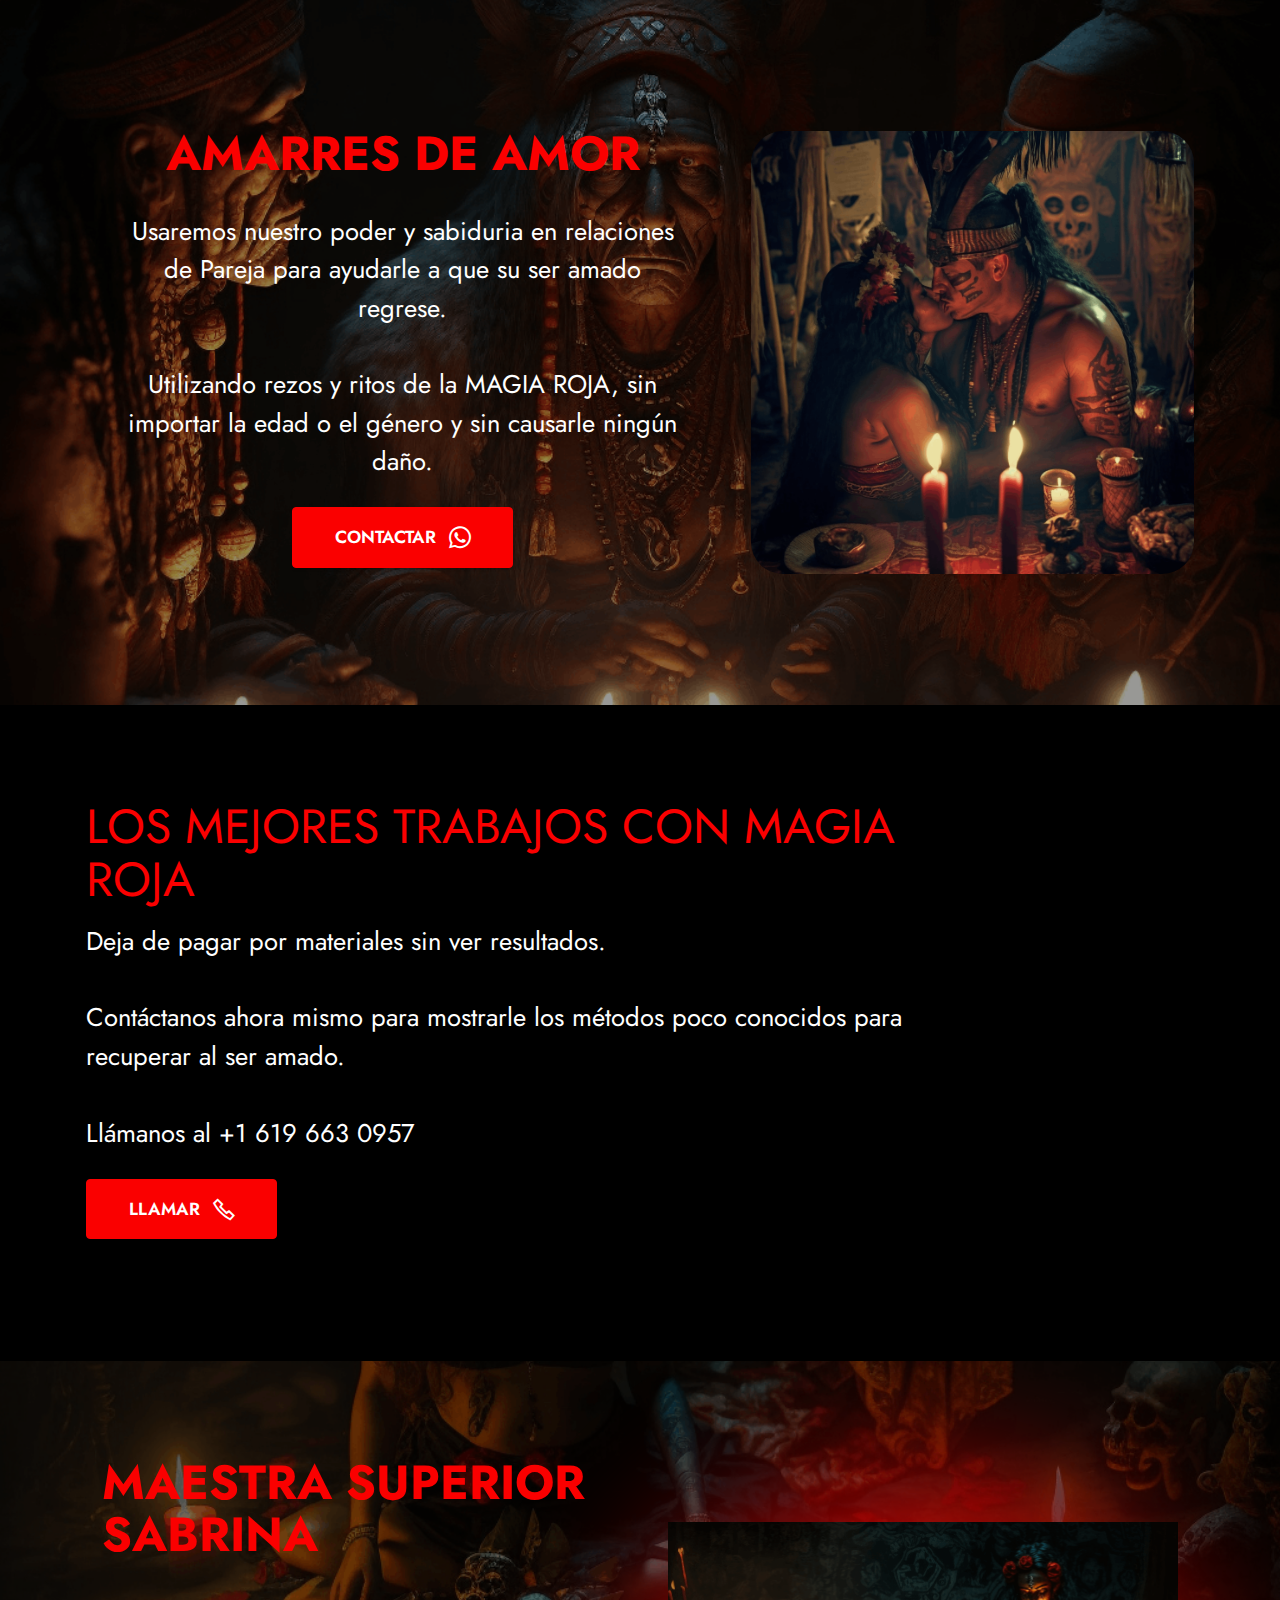
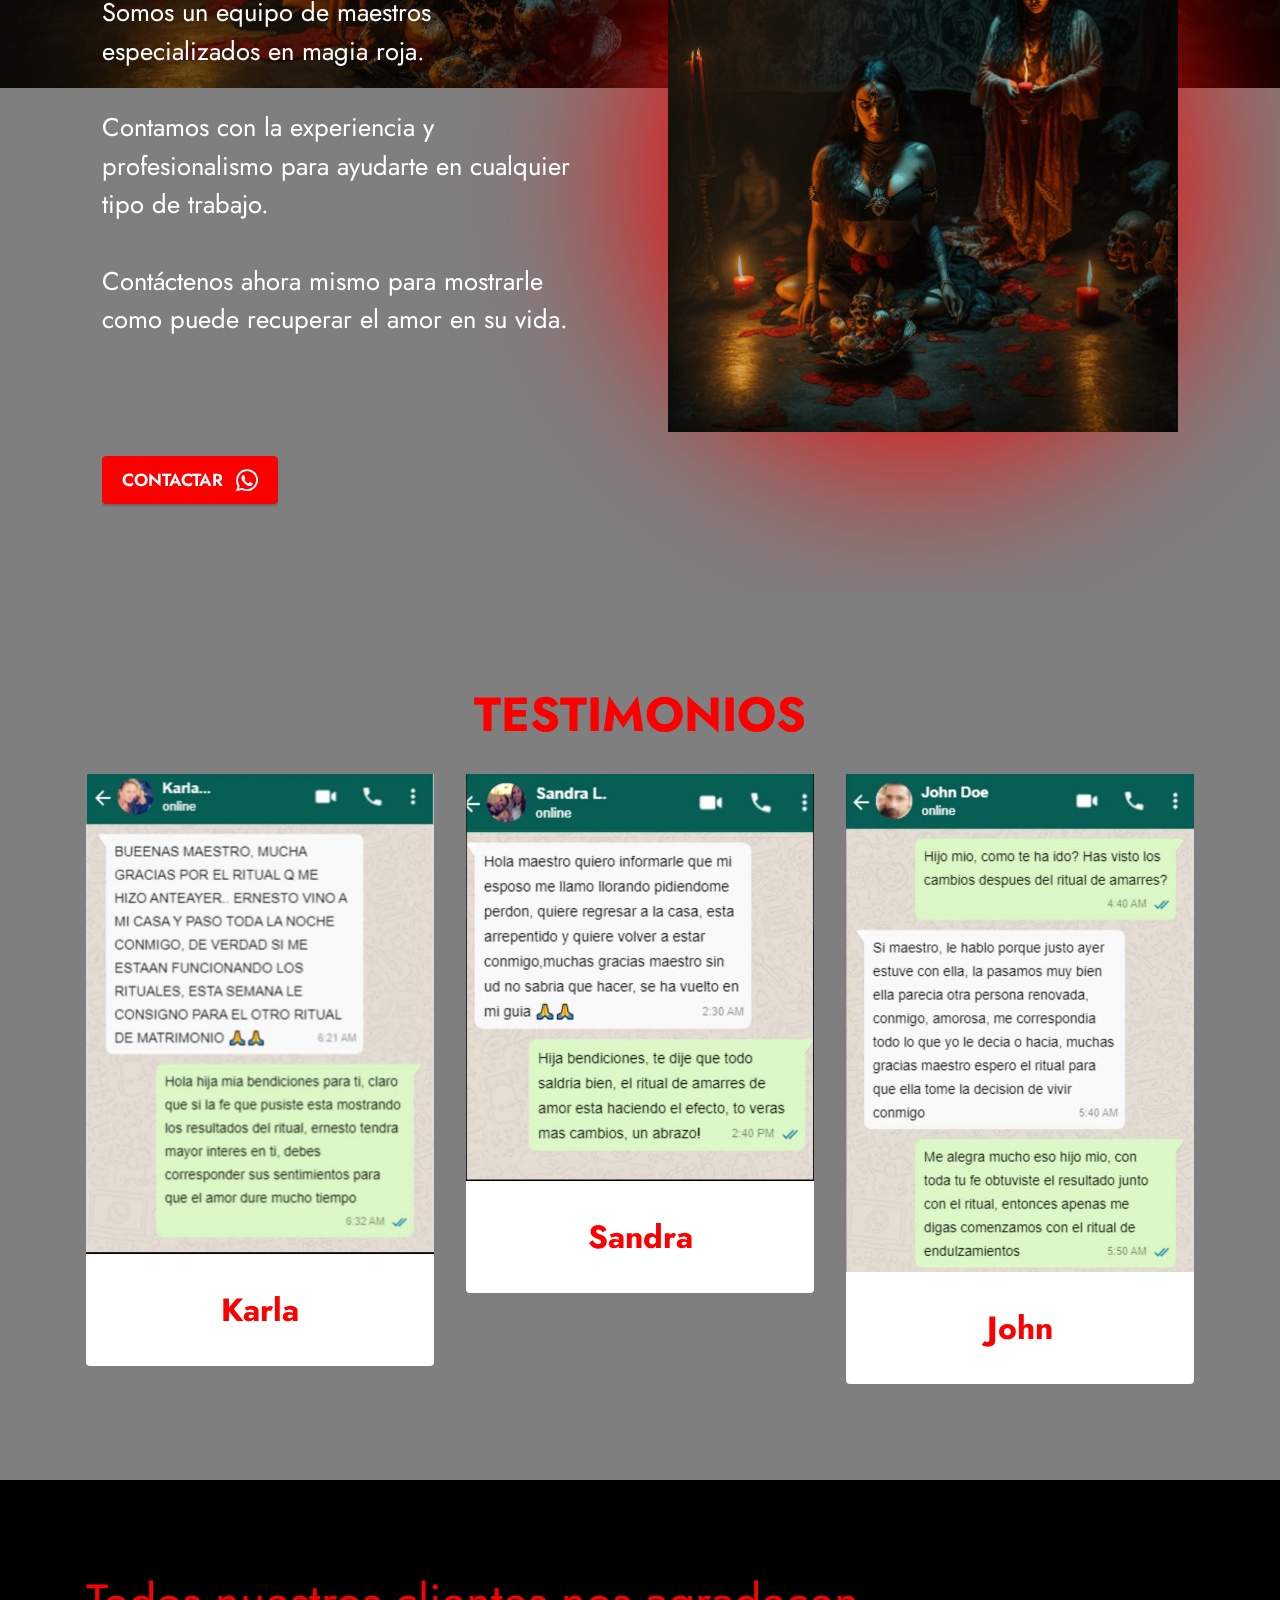
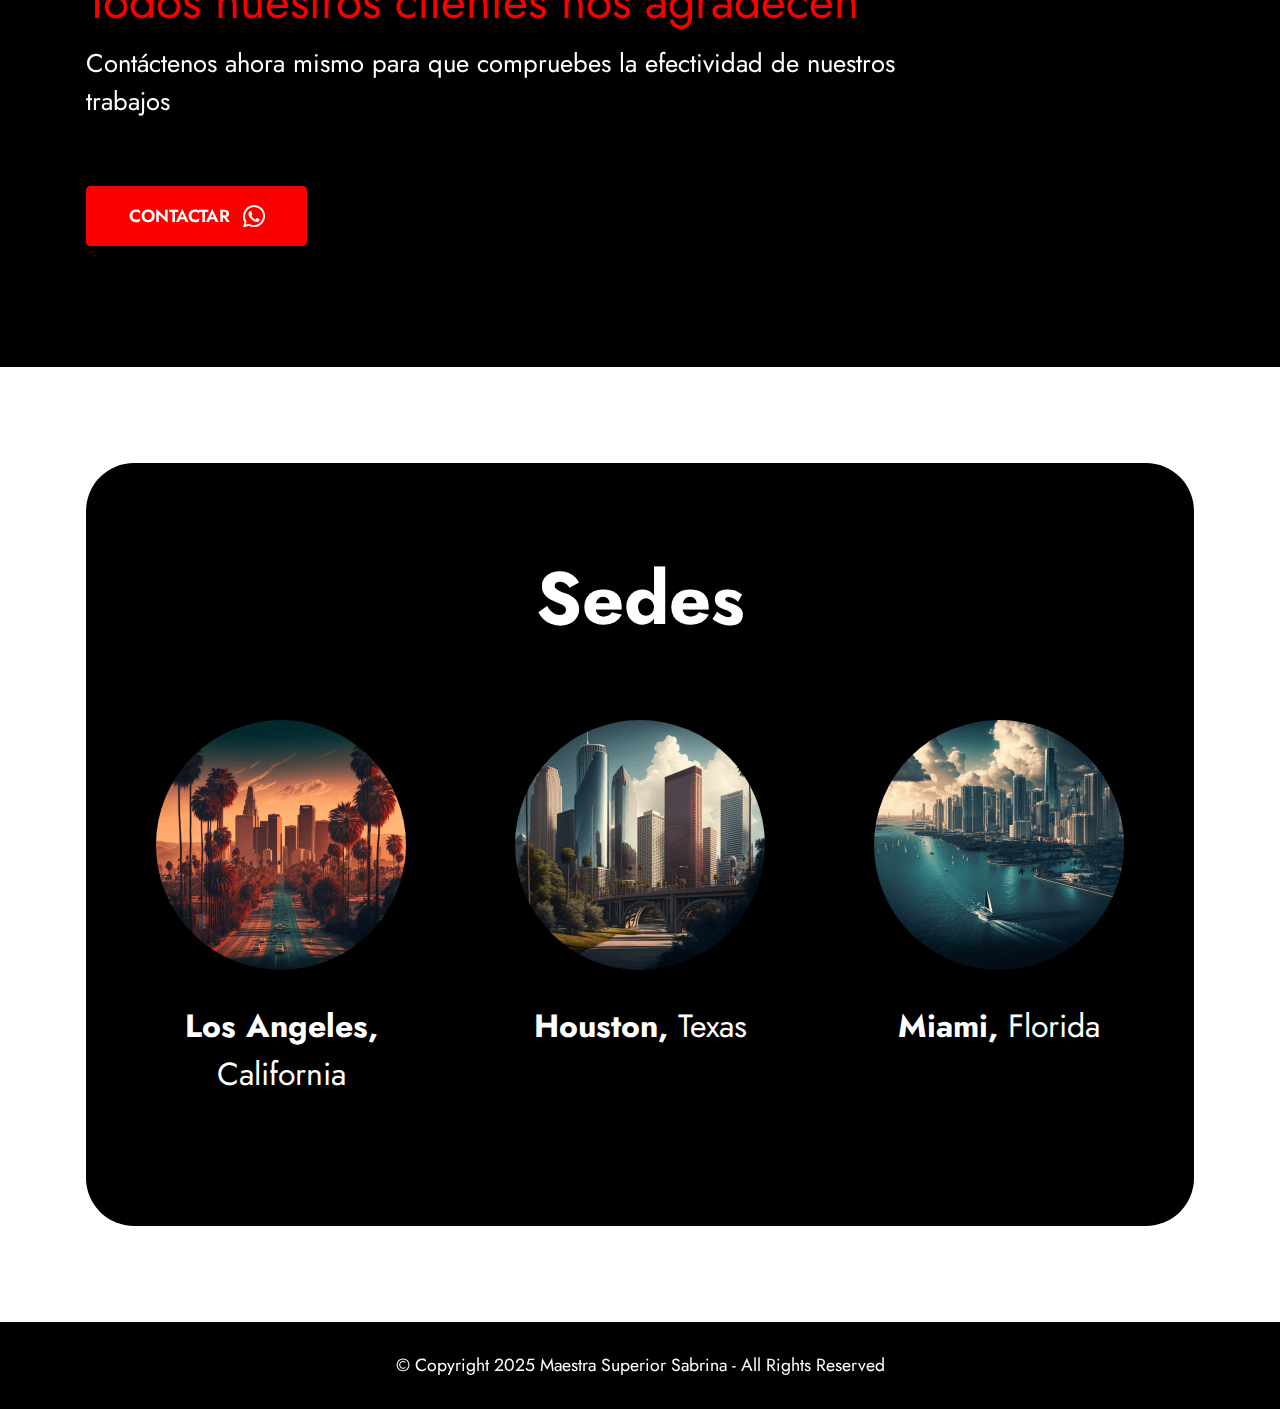
<file: index.html>
<!DOCTYPE html>
<html  >
<head>
  
  <meta charset="UTF-8">
  <meta http-equiv="X-UA-Compatible" content="IE=edge">
  
  <meta name="viewport" content="width=device-width, initial-scale=1, minimum-scale=1">
  <link rel="shortcut icon" href="assets/images/logo-128x128.png" type="image/x-icon">
  <meta name="description" content="Somos un equipo de maestros especializados en magia roja.Contamos con la experiencia y profesionalismo para ayudarte en cualquier tipo de amarre de amor.">
  
  
  <title>Amarres de Amor</title>
  <link rel="stylesheet" href="assets/web/assets/mobirise-icons2/mobirise2.css">
  <link rel="stylesheet" href="assets/bootstrap/css/bootstrap.min.css">
  <link rel="stylesheet" href="assets/bootstrap/css/bootstrap-grid.min.css">
  <link rel="stylesheet" href="assets/bootstrap/css/bootstrap-reboot.min.css">
  <link rel="stylesheet" href="assets/parallax/jarallax.css">
  <link rel="stylesheet" href="assets/socicon/css/styles.css">
  <link rel="stylesheet" href="assets/theme/css/style.css">
  <link rel="preload" href="https://fonts.googleapis.com/css?family=Jost:100,200,300,400,500,600,700,800,900,100i,200i,300i,400i,500i,600i,700i,800i,900i&display=swap" as="style" onload="this.onload=null;this.rel='stylesheet'">
  <noscript><link rel="stylesheet" href="https://fonts.googleapis.com/css?family=Jost:100,200,300,400,500,600,700,800,900,100i,200i,300i,400i,500i,600i,700i,800i,900i&display=swap"></noscript>
  <link rel="preload" as="style" href="assets/mobirise/css/mbr-additional.css"><link rel="stylesheet" href="assets/mobirise/css/mbr-additional.css" type="text/css">

  
  <!-- Google Tag Manager -->
<script>(function(w,d,s,l,i){w[l]=w[l]||[];w[l].push({'gtm.start':
    new Date().getTime(),event:'gtm.js'});var f=d.getElementsByTagName(s)[0],
    j=d.createElement(s),dl=l!='dataLayer'?'&l='+l:'';j.async=true;j.src=
    'https://www.googletagmanager.com/gtm.js?id='+i+dl;f.parentNode.insertBefore(j,f);
    })(window,document,'script','dataLayer','GTM-5QXRXBP');</script>
    <!-- End Google Tag Manager -->
  
</head>
<body>
  <!-- Google Tag Manager (noscript) -->
<noscript><iframe src="https://www.googletagmanager.com/ns.html?id=GTM-5QXRXBP"
    height="0" width="0" style="display:none;visibility:hidden"></iframe></noscript>
    <!-- End Google Tag Manager (noscript) -->
  <section data-bs-version="5.1" class="header3 cid-tuzThCYYZz" id="header03-3">

    

    
    <div class="mbr-overlay" style="opacity: 0.4; background-color: rgb(0, 0, 0);"></div>

    <div class="container">
        <div class="row justify-content-center">
            <div class="col-12 col-md-12 col-lg-5 image-wrapper">
                <img class="w-100" src="assets/images/i-39-1024x1024.png" alt="">
            </div>
            <div class="col-12 col-lg col-md-12">
                <div class="text-wrapper align-left">
                    <h1 class="mbr-section-title mbr-fonts-style mb-4 display-2"><strong>AMARRES DE AMOR</strong></h1>
                    <p class="mbr-text mbr-fonts-style display-7">
                        Usaremos nuestro poder y sabiduria en relaciones de Pareja para ayudarle a que su ser amado regrese.<br><br>Utilizando rezos y ritos de la MAGIA ROJA, sin importar la edad o el género y sin causarle ningún daño.<br></p>
                    <div class="mbr-section-btn mt-3"><a class="btn btn-lg btn-secondary display-4" href="https://contacto.guru/Lil1" target="_blank"><span class="socicon socicon-whatsapp mbr-iconfont mbr-iconfont-btn"></span>CONTACTAR&nbsp;</a></div>
                </div>
            </div>
        </div>
    </div>
</section>

<section data-bs-version="5.1" class="contacts1 cid-tuA1Fn1ylY" id="contacts01-a">
    
    
    <div class="container">
        <div class="row">
            <div class="col-12 col-lg-9">
                
                <h2 class="mbr-section-subtitle mbr-fonts-style mb-3 display-2">LOS MEJORES TRABAJOS CON MAGIA ROJA</h2>
                <p class="mbr-text mbr-fonts-style display-7">Deja de pagar por materiales sin ver resultados.<br><br>Contáctanos ahora mismo para mostrarle los métodos poco conocidos para recuperar al ser amado.&nbsp;<br><br>Llámanos al +1 619 663 0957</p>
                <div class="mbr-section-btn mt-3"><a class="btn btn-secondary btn-lg display-4" href="tel:16196630957"><span class="mobi-mbri mobi-mbri-phone mbr-iconfont mbr-iconfont-btn"></span>LLAMAR&nbsp;</a></div>
            </div>
        </div>
    </div>
</section>

<section data-bs-version="5.1" class="header1 cid-tuzV3O7g2o mbr-parallax-background" id="aheader1-6">

    

    
    <div class="mbr-overlay" style="opacity: 0.5; background-color: rgb(0, 0, 0);">
    </div>
    <div class="container">
        <div class="m-0 row align-items-center">
            <div class="col-12 col-lg col-text">
                <div class="card-wrapper">
                    <div class="card-box">
                        <h4 class="card-title mbr-fonts-style display-2"><strong>MAESTRA SUPERIOR SABRINA</strong></h4>
                        <p class="mbr-text mbr-fonts-style display-7">
                            Somos un equipo de maestros especializados en magia roja.<br><br>Contamos con la experiencia y profesionalismo para ayudarte en cualquier tipo de trabajo.<br><br>Contáctenos ahora mismo para mostrarle como puede recuperar el amor en su vida.&nbsp;<br><br><br></p>
                        <div class="mbr-section-btn"><a class="btn btn-secondary display-4" href="https://contacto.guru/Lil1" target="_blank"><span class="socicon socicon-whatsapp mbr-iconfont mbr-iconfont-btn"></span>CONTACTAR&nbsp;</a></div>
                    </div>
                </div>
            </div>
            <div class="col-12 col-lg-6 col-img">
                <div class="circle-blur"></div>
                <div class="image-wrapper">
                    <img src="assets/images/i-30-1024x1024.png" alt="">
                </div>
            </div>
        </div>
    </div>
</section>

<section data-bs-version="5.1" class="team1 cid-tuAbc9JEfi mbr-parallax-background" id="team1-b">
    

    
    <div class="mbr-overlay" style="opacity: 0.5; background-color: rgb(0, 0, 0);">
    </div>
    <div class="container">
        <div class="row justify-content-center">
            <div class="col-12">
                <h3 class="mbr-section-title mbr-fonts-style align-center mb-4 display-2">
                    <strong>TESTIMONIOS</strong></h3>
                
            </div>
            <div class="col-sm-6 col-lg-4">
                <div class="card-wrap">
                    <div class="image-wrap">
                        <img src="assets/images/w1-698x962.jpg" alt="">
                    </div>
                    <div class="content-wrap">
                        <h5 class="mbr-section-title card-title mbr-fonts-style align-center m-0 display-5">
                            <strong>Karla</strong></h5>
                        
                        
                        
                        
                    </div>
                </div>
            </div>

            <div class="col-sm-6 col-lg-4">
                <div class="card-wrap">
                    <div class="image-wrap">
                        <img src="assets/images/w2-687x803.jpg" alt="">
                    </div>
                    <div class="content-wrap">
                        <h5 class="mbr-section-title card-title mbr-fonts-style align-center m-0 display-5">
                            <strong>Sandra</strong></h5>
                        
                        
                        
                        
                    </div>
                </div>
            </div>

            <div class="col-sm-6 col-lg-4">
                <div class="card-wrap">
                    <div class="image-wrap">
                        <img src="assets/images/w3-685x980.jpg" alt="">
                    </div>
                    <div class="content-wrap">
                        <h5 class="mbr-section-title card-title mbr-fonts-style align-center m-0 display-5">
                            <strong>John</strong></h5>
                        
                        
                        
                        
                    </div>
                </div>
            </div>

            
        </div>
    </div>
</section>

<section data-bs-version="5.1" class="contacts1 cid-tuAcJiiBDs" id="contacts01-c">
    
    
    <div class="container">
        <div class="row">
            <div class="col-12 col-lg-9">
                
                <h2 class="mbr-section-subtitle mbr-fonts-style mb-3 display-2">Todos nuestros clientes nos agradecen</h2>
                <p class="mbr-text mbr-fonts-style display-7">Contáctenos ahora mismo para que compruebes la efectividad de nuestros trabajos&nbsp;<br><br></p>
                <div class="mbr-section-btn mt-3"><a class="btn btn-secondary btn-lg display-4" href="https://contacto.guru/Lil1" target="_blank"><span class="socicon socicon-whatsapp mbr-iconfont mbr-iconfont-btn"></span>CONTACTAR&nbsp;</a></div>
            </div>
        </div>
    </div>
</section>

<section data-bs-version="5.1" class="people5 cid-tuAdXQWc1k mbr-parallax-background" id="people05-d">
    

    
    <div class="mbr-overlay" style="opacity: 0; background-color: rgb(0, 0, 0);">
    </div>
    <div class="container">
        <div class="row justify-content-center">
            <div class="col-12 pb-5">
                <h3 class="mbr-section-title mbr-fonts-style align-center mb-4 display-1"><strong>Sedes</strong></h3>
                
            </div>
            <div class="col-sm-6 col-lg-4">
                <div class="card-wrap">
                    <div class="image-wrap">
                        <img src="assets/images/los-angeles-500x500.png" alt="">
                    </div>
                    <div class="content-wrap">
                        <h5 class="mbr-section-title card-title mbr-fonts-style align-center m-0 display-5"><strong>Los Angeles, </strong>California</h5>
                        
                        
                        
                        
                    </div>
                </div>
            </div>

            <div class="col-sm-6 col-lg-4">
                <div class="card-wrap">
                    <div class="image-wrap">
                        <img src="assets/images/houston-500x500.png" alt="">
                    </div>
                    <div class="content-wrap">
                        <h5 class="mbr-section-title card-title mbr-fonts-style align-center m-0 display-5"><strong>Houston, </strong>Texas<div><strong><br></strong></div></h5>
                        
                        
                        
                        
                    </div>
                </div>
            </div>

            <div class="col-sm-6 col-lg-4">
                <div class="card-wrap">
                    <div class="image-wrap">
                        <img src="assets/images/miami-500x500.png" alt="">
                    </div>
                    <div class="content-wrap">
                        <h5 class="mbr-section-title card-title mbr-fonts-style align-center m-0 display-5"><strong>Miami, </strong>Florida<div><strong><br></strong></div></h5>
                        
                        
                        
                        
                    </div>
                </div>
            </div>


        </div>
    </div>
</section>

<section data-bs-version="5.1" class="footer7 cid-tuAmD2Of6d" once="footers" id="footer7-e">

    

    

    <div class="container">
        <div class="media-container-row align-center mbr-white">
            <div class="col-12">
                <p class="mbr-text mb-0 mbr-fonts-style display-4">
                    © Copyright 2025 Maestra Superior Sabrina - All Rights Reserved
                </p>
            </div>
        </div>
    </div>
</section>


<script src="assets/bootstrap/js/bootstrap.bundle.min.js"></script>
  <script src="assets/parallax/jarallax.js"></script>
  <script src="assets/smoothscroll/smooth-scroll.js"></script>
  <script src="assets/ytplayer/index.js"></script>
  <script src="assets/theme/js/script.js"></script>
  
  
  
</body>
</html>
</file>
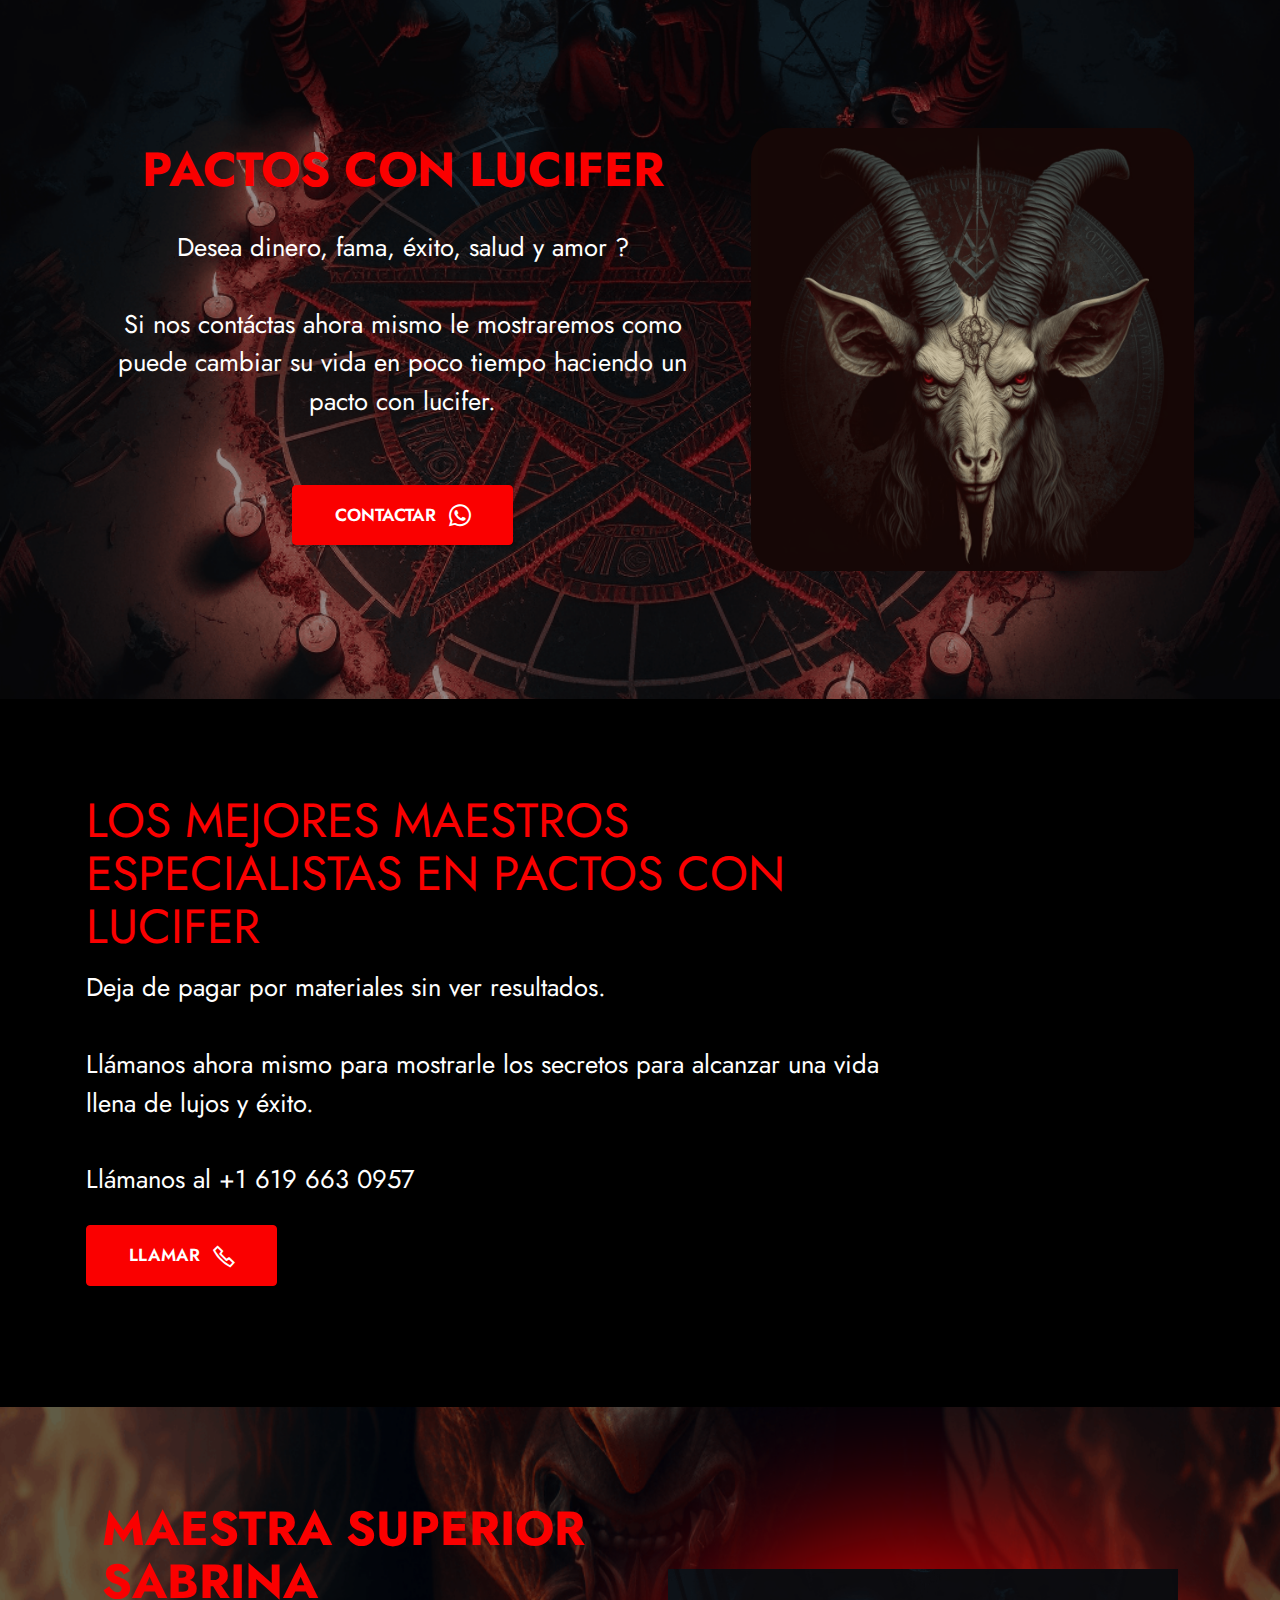
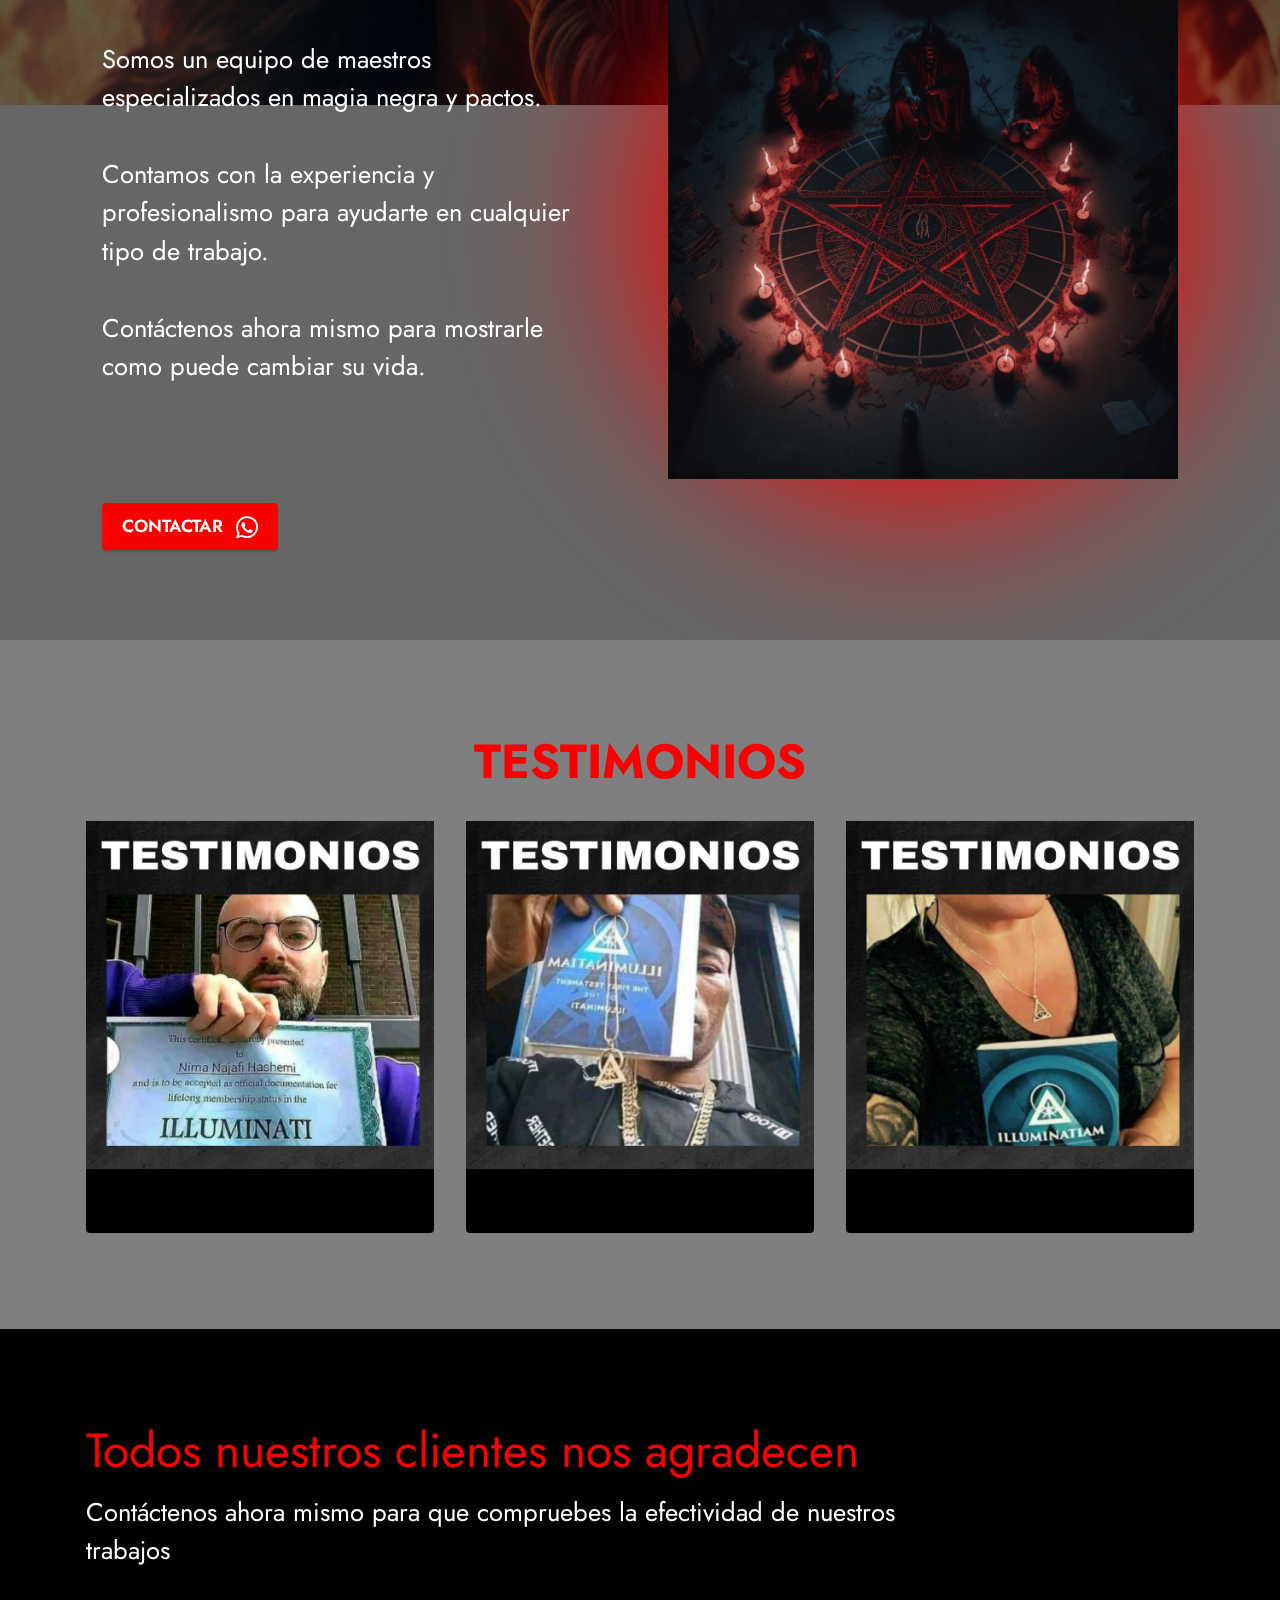
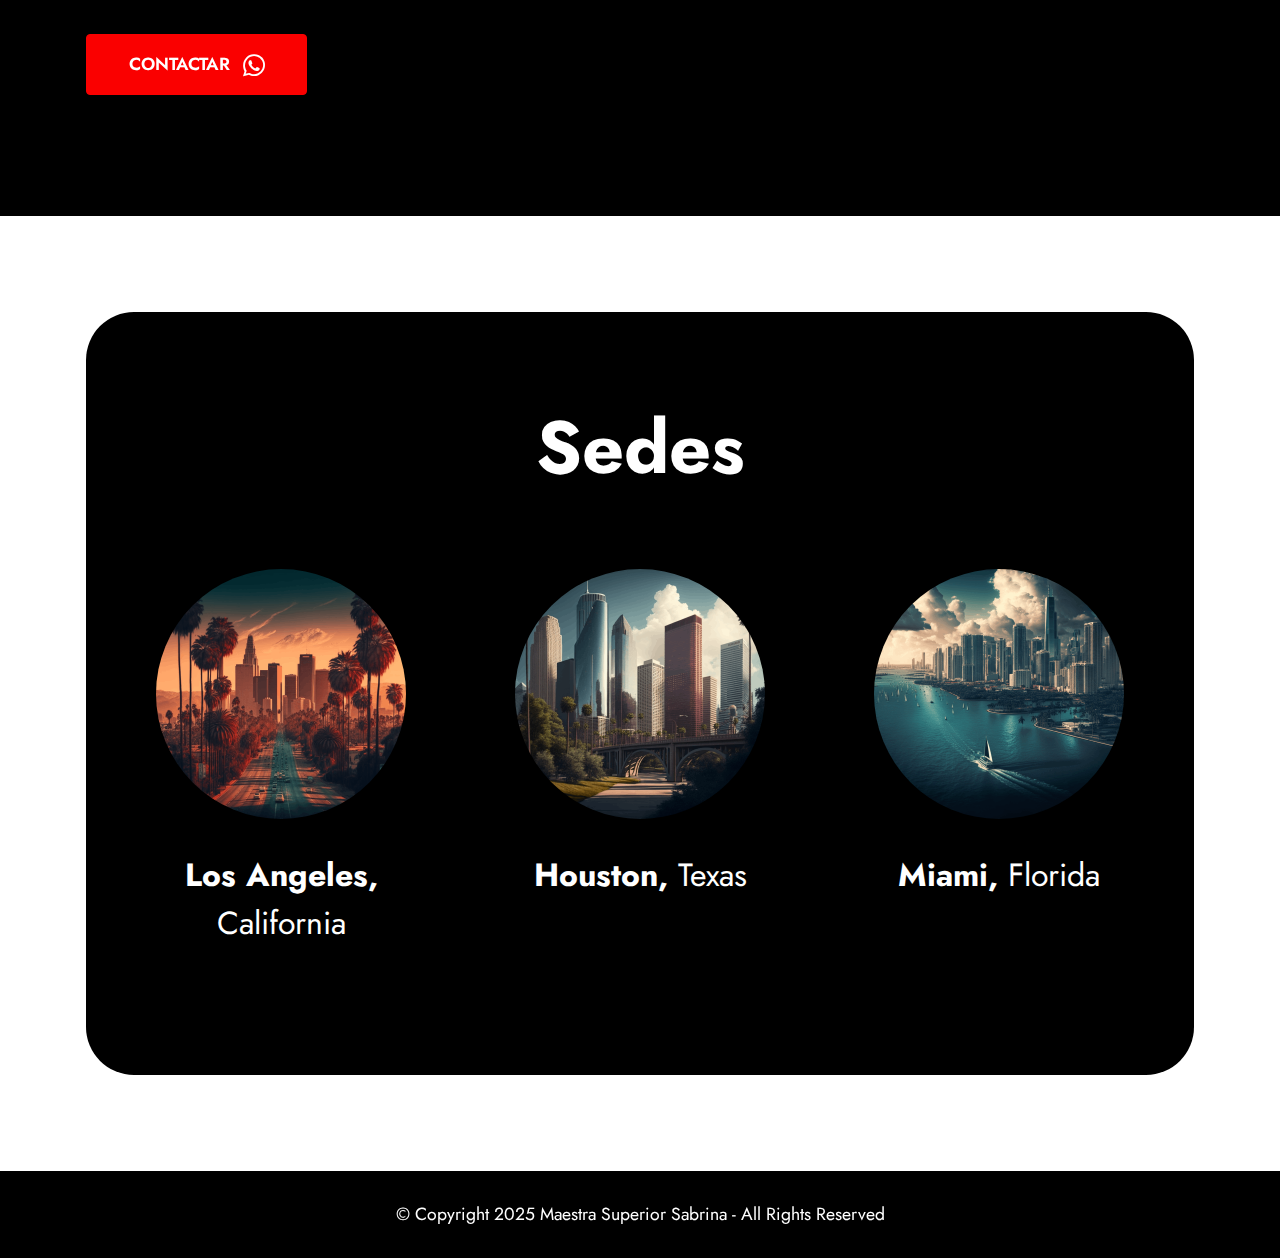
<file: pactos.html>
<!DOCTYPE html>
<html  >
<head>
  
  <meta charset="UTF-8">
  <meta http-equiv="X-UA-Compatible" content="IE=edge">
  
  <meta name="viewport" content="width=device-width, initial-scale=1, minimum-scale=1">
  <link rel="shortcut icon" href="assets/images/logo-128x128.png" type="image/x-icon">
  <meta name="description" content="Somos un equipo de maestros especializados en magia negra.Contamos con la experiencia y profesionalismo para ayudarte en cualquier tipo de trabajo.">
  
  
  <title>Pactos con Lucifer</title>
  <link rel="stylesheet" href="assets/web/assets/mobirise-icons2/mobirise2.css">
  <link rel="stylesheet" href="assets/bootstrap/css/bootstrap.min.css">
  <link rel="stylesheet" href="assets/bootstrap/css/bootstrap-grid.min.css">
  <link rel="stylesheet" href="assets/bootstrap/css/bootstrap-reboot.min.css">
  <link rel="stylesheet" href="assets/parallax/jarallax.css">
  <link rel="stylesheet" href="assets/socicon/css/styles.css">
  <link rel="stylesheet" href="assets/theme/css/style.css">
  <link rel="preload" href="https://fonts.googleapis.com/css?family=Jost:100,200,300,400,500,600,700,800,900,100i,200i,300i,400i,500i,600i,700i,800i,900i&display=swap" as="style" onload="this.onload=null;this.rel='stylesheet'">
  <noscript><link rel="stylesheet" href="https://fonts.googleapis.com/css?family=Jost:100,200,300,400,500,600,700,800,900,100i,200i,300i,400i,500i,600i,700i,800i,900i&display=swap"></noscript>
  <link rel="preload" as="style" href="assets/mobirise/css/mbr-additional.css"><link rel="stylesheet" href="assets/mobirise/css/mbr-additional.css" type="text/css">

  
  <!-- Google Tag Manager -->
<script>(function(w,d,s,l,i){w[l]=w[l]||[];w[l].push({'gtm.start':
    new Date().getTime(),event:'gtm.js'});var f=d.getElementsByTagName(s)[0],
    j=d.createElement(s),dl=l!='dataLayer'?'&l='+l:'';j.async=true;j.src=
    'https://www.googletagmanager.com/gtm.js?id='+i+dl;f.parentNode.insertBefore(j,f);
    })(window,document,'script','dataLayer','GTM-5QXRXBP');</script>
    <!-- End Google Tag Manager -->
  
</head>
<body>
  <!-- Google Tag Manager (noscript) -->
<noscript><iframe src="https://www.googletagmanager.com/ns.html?id=GTM-5QXRXBP"
    height="0" width="0" style="display:none;visibility:hidden"></iframe></noscript>
    <!-- End Google Tag Manager (noscript) -->
  <section data-bs-version="5.1" class="header3 cid-tuAoYWwCEi" id="header03-f">

    

    
    <div class="mbr-overlay" style="opacity: 0.4; background-color: rgb(0, 0, 0);"></div>

    <div class="container">
        <div class="row justify-content-center">
            <div class="col-12 col-md-12 col-lg-5 image-wrapper">
                <img class="w-100" src="assets/images/p-59-1024x1024.png" alt="">
            </div>
            <div class="col-12 col-lg col-md-12">
                <div class="text-wrapper align-left">
                    <h1 class="mbr-section-title mbr-fonts-style mb-4 display-2"><strong>PACTOS CON LUCIFER</strong></h1>
                    <p class="mbr-text mbr-fonts-style display-7">
                        Desea dinero, fama, éxito, salud y amor ?<br><br>Si nos contáctas ahora mismo le mostraremos como puede cambiar su vida en poco tiempo haciendo un pacto con lucifer.<br><br></p>
                    <div class="mbr-section-btn mt-3"><a class="btn btn-lg btn-secondary display-4" href="https://contacto.guru/Lil1" target="_blank"><span class="socicon socicon-whatsapp mbr-iconfont mbr-iconfont-btn"></span>CONTACTAR&nbsp;</a></div>
                </div>
            </div>
        </div>
    </div>
</section>

<section data-bs-version="5.1" class="contacts1 cid-tuAoYX5tZ2" id="contacts01-g">
    
    
    <div class="container">
        <div class="row">
            <div class="col-12 col-lg-9">
                
                <h2 class="mbr-section-subtitle mbr-fonts-style mb-3 display-2">LOS MEJORES MAESTROS ESPECIALISTAS EN PACTOS CON LUCIFER</h2>
                <p class="mbr-text mbr-fonts-style display-7">Deja de pagar por materiales sin ver resultados.<br><br>Llámanos ahora mismo para mostrarle los secretos para alcanzar una vida llena de lujos y éxito.&nbsp;<br><br>Llámanos al +1 619 663 0957</p>
                <div class="mbr-section-btn mt-3"><a class="btn btn-secondary btn-lg display-4" href="tel:16196630957"><span class="mobi-mbri mobi-mbri-phone mbr-iconfont mbr-iconfont-btn"></span>LLAMAR&nbsp;</a></div>
            </div>
        </div>
    </div>
</section>

<section data-bs-version="5.1" class="header1 cid-tuAoYXpEMr mbr-parallax-background" id="aheader1-h">

    

    
    <div class="mbr-overlay" style="opacity: 0.6; background-color: rgb(0, 0, 0);">
    </div>
    <div class="container">
        <div class="m-0 row align-items-center">
            <div class="col-12 col-lg col-text">
                <div class="card-wrapper">
                    <div class="card-box">
                        <h4 class="card-title mbr-fonts-style display-2"><strong>MAESTRA SUPERIOR SABRINA</strong></h4>
                        <p class="mbr-text mbr-fonts-style display-7">
                            Somos un equipo de maestros especializados en magia negra y pactos.<br><br>Contamos con la experiencia y profesionalismo para ayudarte en cualquier tipo de trabajo.<br><br>Contáctenos ahora mismo para mostrarle como puede cambiar su vida.&nbsp;<br><br><br></p>
                        <div class="mbr-section-btn"><a class="btn btn-secondary display-4" href="https://contacto.guru/Lil1" target="_blank"><span class="socicon socicon-whatsapp mbr-iconfont mbr-iconfont-btn"></span>CONTACTAR&nbsp;</a></div>
                    </div>
                </div>
            </div>
            <div class="col-12 col-lg-6 col-img">
                <div class="circle-blur"></div>
                <div class="image-wrapper">
                    <img src="assets/images/p-56-1024x1024.png" alt="">
                </div>
            </div>
        </div>
    </div>
</section>

<section data-bs-version="5.1" class="team1 cid-tuAoYXR0Cm mbr-parallax-background" id="team1-i">
    

    
    <div class="mbr-overlay" style="opacity: 0.5; background-color: rgb(0, 0, 0);">
    </div>
    <div class="container">
        <div class="row justify-content-center">
            <div class="col-12">
                <h3 class="mbr-section-title mbr-fonts-style align-center mb-4 display-2">
                    <strong>TESTIMONIOS</strong></h3>
                
            </div>
            <div class="col-sm-6 col-lg-4">
                <div class="card-wrap">
                    <div class="image-wrap">
                        <img src="assets/images/tp1-816x816.jpg" alt="">
                    </div>
                    <div class="content-wrap">
                        
                        
                        
                        
                        
                    </div>
                </div>
            </div>

            <div class="col-sm-6 col-lg-4">
                <div class="card-wrap">
                    <div class="image-wrap">
                        <img src="assets/images/tp2-816x816.jpg" alt="">
                    </div>
                    <div class="content-wrap">
                        
                        
                        
                        
                        
                    </div>
                </div>
            </div>

            <div class="col-sm-6 col-lg-4">
                <div class="card-wrap">
                    <div class="image-wrap">
                        <img src="assets/images/tp3-816x816.jpg" alt="">
                    </div>
                    <div class="content-wrap">
                        
                        
                        
                        
                        
                    </div>
                </div>
            </div>

            
        </div>
    </div>
</section>

<section data-bs-version="5.1" class="contacts1 cid-tuAoYYuQAs" id="contacts01-j">
    
    
    <div class="container">
        <div class="row">
            <div class="col-12 col-lg-9">
                
                <h2 class="mbr-section-subtitle mbr-fonts-style mb-3 display-2">Todos nuestros clientes nos agradecen</h2>
                <p class="mbr-text mbr-fonts-style display-7">Contáctenos ahora mismo para que compruebes la efectividad de nuestros trabajos&nbsp;<br><br></p>
                <div class="mbr-section-btn mt-3"><a class="btn btn-secondary btn-lg display-4" href="https://contacto.guru/Lil1" target="_blank"><span class="socicon socicon-whatsapp mbr-iconfont mbr-iconfont-btn"></span>CONTACTAR&nbsp;</a></div>
            </div>
        </div>
    </div>
</section>

<section data-bs-version="5.1" class="people5 cid-tuAoYYJToA mbr-parallax-background" id="people05-k">
    

    
    <div class="mbr-overlay" style="opacity: 0; background-color: rgb(0, 0, 0);">
    </div>
    <div class="container">
        <div class="row justify-content-center">
            <div class="col-12 pb-5">
                <h3 class="mbr-section-title mbr-fonts-style align-center mb-4 display-1"><strong>Sedes</strong></h3>
                
            </div>
            <div class="col-sm-6 col-lg-4">
                <div class="card-wrap">
                    <div class="image-wrap">
                        <img src="assets/images/los-angeles-500x500.png" alt="">
                    </div>
                    <div class="content-wrap">
                        <h5 class="mbr-section-title card-title mbr-fonts-style align-center m-0 display-5"><strong>Los Angeles, </strong>California</h5>
                        
                        
                        
                        
                    </div>
                </div>
            </div>

            <div class="col-sm-6 col-lg-4">
                <div class="card-wrap">
                    <div class="image-wrap">
                        <img src="assets/images/houston-500x500.png" alt="">
                    </div>
                    <div class="content-wrap">
                        <h5 class="mbr-section-title card-title mbr-fonts-style align-center m-0 display-5"><strong>Houston, </strong>Texas<div><strong><br></strong></div></h5>
                        
                        
                        
                        
                    </div>
                </div>
            </div>

            <div class="col-sm-6 col-lg-4">
                <div class="card-wrap">
                    <div class="image-wrap">
                        <img src="assets/images/miami-500x500.png" alt="">
                    </div>
                    <div class="content-wrap">
                        <h5 class="mbr-section-title card-title mbr-fonts-style align-center m-0 display-5"><strong>Miami, </strong>Florida<div><strong><br></strong></div></h5>
                        
                        
                        
                        
                    </div>
                </div>
            </div>


        </div>
    </div>
</section>

<section data-bs-version="5.1" class="footer7 cid-tuAoYZhYJR" once="footers" id="footer7-l">

    

    

    <div class="container">
        <div class="media-container-row align-center mbr-white">
            <div class="col-12">
                <p class="mbr-text mb-0 mbr-fonts-style display-4">
                    © Copyright 2025 Maestra Superior Sabrina - All Rights Reserved
                </p>
            </div>
        </div>
    </div>
</section>


<script src="assets/bootstrap/js/bootstrap.bundle.min.js"></script>
  <script src="assets/parallax/jarallax.js"></script>
  <script src="assets/smoothscroll/smooth-scroll.js"></script>
  <script src="assets/ytplayer/index.js"></script>
  <script src="assets/theme/js/script.js"></script>
  
  
  
</body>
</html>
</file>
<file: assets/web/assets/mobirise-icons2/mobirise2.css>
@font-face {
  font-family: 'Moririse2';
  font-display: swap;
  src:  url('mobirise2.eot?f2bix4');
  src:  url('mobirise2.eot?f2bix4#iefix') format('embedded-opentype'),
    url('mobirise2.ttf?f2bix4') format('truetype'),
    url('mobirise2.woff?f2bix4') format('woff'),
    url('mobirise2.svg?f2bix4#mobirise2') format('svg');
  font-weight: normal;
  font-style: normal;
}

[class^="mobi-"], [class*=" mobi-"] {
  /* use !important to prevent issues with browser extensions that change fonts */
  font-family: 'Moririse2' !important;
  speak: none;
  font-style: normal;
  font-weight: normal;
  font-variant: normal;
  text-transform: none;
  line-height: 1;

  /* Better Font Rendering =========== */
  -webkit-font-smoothing: antialiased;
  -moz-osx-font-smoothing: grayscale;
}

.mobi-mbri-add-submenu:before {
  content: "\e900";
}
.mobi-mbri-alert:before {
  content: "\e901";
}
.mobi-mbri-align-center:before {
  content: "\e902";
}
.mobi-mbri-align-justify:before {
  content: "\e903";
}
.mobi-mbri-align-left:before {
  content: "\e904";
}
.mobi-mbri-align-right:before {
  content: "\e905";
}
.mobi-mbri-android:before {
  content: "\e906";
}
.mobi-mbri-apple:before {
  content: "\e907";
}
.mobi-mbri-arrow-down:before {
  content: "\e908";
}
.mobi-mbri-arrow-next:before {
  content: "\e909";
}
.mobi-mbri-arrow-prev:before {
  content: "\e90a";
}
.mobi-mbri-arrow-up:before {
  content: "\e90b";
}
.mobi-mbri-bold:before {
  content: "\e90c";
}
.mobi-mbri-bookmark:before {
  content: "\e90d";
}
.mobi-mbri-bootstrap:before {
  content: "\e90e";
}
.mobi-mbri-briefcase:before {
  content: "\e90f";
}
.mobi-mbri-browse:before {
  content: "\e910";
}
.mobi-mbri-bulleted-list:before {
  content: "\e911";
}
.mobi-mbri-calendar:before {
  content: "\e912";
}
.mobi-mbri-camera:before {
  content: "\e913";
}
.mobi-mbri-cart-add:before {
  content: "\e914";
}
.mobi-mbri-cart-full:before {
  content: "\e915";
}
.mobi-mbri-cash:before {
  content: "\e916";
}
.mobi-mbri-change-style:before {
  content: "\e917";
}
.mobi-mbri-chat:before {
  content: "\e918";
}
.mobi-mbri-clock:before {
  content: "\e919";
}
.mobi-mbri-close:before {
  content: "\e91a";
}
.mobi-mbri-cloud:before {
  content: "\e91b";
}
.mobi-mbri-code:before {
  content: "\e91c";
}
.mobi-mbri-contact-form:before {
  content: "\e91d";
}
.mobi-mbri-credit-card:before {
  content: "\e91e";
}
.mobi-mbri-cursor-click:before {
  content: "\e91f";
}
.mobi-mbri-cust-feedback:before {
  content: "\e920";
}
.mobi-mbri-database:before {
  content: "\e921";
}
.mobi-mbri-delivery:before {
  content: "\e922";
}
.mobi-mbri-desktop:before {
  content: "\e923";
}
.mobi-mbri-devices:before {
  content: "\e924";
}
.mobi-mbri-down:before {
  content: "\e925";
}
.mobi-mbri-download-2:before {
  content: "\e926";
}
.mobi-mbri-download:before {
  content: "\e927";
}
.mobi-mbri-drag-n-drop-2:before {
  content: "\e928";
}
.mobi-mbri-drag-n-drop:before {
  content: "\e929";
}
.mobi-mbri-edit-2:before {
  content: "\e92a";
}
.mobi-mbri-edit:before {
  content: "\e92b";
}
.mobi-mbri-error:before {
  content: "\e92c";
}
.mobi-mbri-extension:before {
  content: "\e92d";
}
.mobi-mbri-features:before {
  content: "\e92e";
}
.mobi-mbri-file:before {
  content: "\e92f";
}
.mobi-mbri-flag:before {
  content: "\e930";
}
.mobi-mbri-folder:before {
  content: "\e931";
}
.mobi-mbri-gift:before {
  content: "\e932";
}
.mobi-mbri-github:before {
  content: "\e933";
}
.mobi-mbri-globe-2:before {
  content: "\e934";
}
.mobi-mbri-globe:before {
  content: "\e935";
}
.mobi-mbri-growing-chart:before {
  content: "\e936";
}
.mobi-mbri-hearth:before {
  content: "\e937";
}
.mobi-mbri-help:before {
  content: "\e938";
}
.mobi-mbri-home:before {
  content: "\e939";
}
.mobi-mbri-hot-cup:before {
  content: "\e93a";
}
.mobi-mbri-idea:before {
  content: "\e93b";
}
.mobi-mbri-image-gallery:before {
  content: "\e93c";
}
.mobi-mbri-image-slider:before {
  content: "\e93d";
}
.mobi-mbri-info:before {
  content: "\e93e";
}
.mobi-mbri-italic:before {
  content: "\e93f";
}
.mobi-mbri-key:before {
  content: "\e940";
}
.mobi-mbri-laptop:before {
  content: "\e941";
}
.mobi-mbri-layers:before {
  content: "\e942";
}
.mobi-mbri-left-right:before {
  content: "\e943";
}
.mobi-mbri-left:before {
  content: "\e944";
}
.mobi-mbri-letter:before {
  content: "\e945";
}
.mobi-mbri-like:before {
  content: "\e946";
}
.mobi-mbri-link:before {
  content: "\e947";
}
.mobi-mbri-lock:before {
  content: "\e948";
}
.mobi-mbri-login:before {
  content: "\e949";
}
.mobi-mbri-logout:before {
  content: "\e94a";
}
.mobi-mbri-magic-stick:before {
  content: "\e94b";
}
.mobi-mbri-map-pin:before {
  content: "\e94c";
}
.mobi-mbri-menu:before {
  content: "\e94d";
}
.mobi-mbri-mobile-2:before {
  content: "\e94e";
}
.mobi-mbri-mobile-horizontal:before {
  content: "\e94f";
}
.mobi-mbri-mobile:before {
  content: "\e950";
}
.mobi-mbri-mobirise:before {
  content: "\e951";
}
.mobi-mbri-more-horizontal:before {
  content: "\e952";
}
.mobi-mbri-more-vertical:before {
  content: "\e953";
}
.mobi-mbri-music:before {
  content: "\e954";
}
.mobi-mbri-new-file:before {
  content: "\e955";
}
.mobi-mbri-numbered-list:before {
  content: "\e956";
}
.mobi-mbri-opened-folder:before {
  content: "\e957";
}
.mobi-mbri-pages:before {
  content: "\e958";
}
.mobi-mbri-paper-plane:before {
  content: "\e959";
}
.mobi-mbri-paperclip:before {
  content: "\e95a";
}
.mobi-mbri-phone:before {
  content: "\e95b";
}
.mobi-mbri-photo:before {
  content: "\e95c";
}
.mobi-mbri-photos:before {
  content: "\e95d";
}
.mobi-mbri-pin:before {
  content: "\e95e";
}
.mobi-mbri-play:before {
  content: "\e95f";
}
.mobi-mbri-plus:before {
  content: "\e960";
}
.mobi-mbri-preview:before {
  content: "\e961";
}
.mobi-mbri-print:before {
  content: "\e962";
}
.mobi-mbri-protect:before {
  content: "\e963";
}
.mobi-mbri-question:before {
  content: "\e964";
}
.mobi-mbri-quote-left:before {
  content: "\e965";
}
.mobi-mbri-quote-right:before {
  content: "\e966";
}
.mobi-mbri-redo:before {
  content: "\e967";
}
.mobi-mbri-refresh:before {
  content: "\e968";
}
.mobi-mbri-responsive-2:before {
  content: "\e969";
}
.mobi-mbri-responsive:before {
  content: "\e96a";
}
.mobi-mbri-right:before {
  content: "\e96b";
}
.mobi-mbri-rocket:before {
  content: "\e96c";
}
.mobi-mbri-sad-face:before {
  content: "\e96d";
}
.mobi-mbri-sale:before {
  content: "\e96e";
}
.mobi-mbri-save:before {
  content: "\e96f";
}
.mobi-mbri-search:before {
  content: "\e970";
}
.mobi-mbri-setting-2:before {
  content: "\e971";
}
.mobi-mbri-setting-3:before {
  content: "\e972";
}
.mobi-mbri-setting:before {
  content: "\e973";
}
.mobi-mbri-share:before {
  content: "\e974";
}
.mobi-mbri-shopping-bag:before {
  content: "\e975";
}
.mobi-mbri-shopping-basket:before {
  content: "\e976";
}
.mobi-mbri-shopping-cart:before {
  content: "\e977";
}
.mobi-mbri-sites:before {
  content: "\e978";
}
.mobi-mbri-smile-face:before {
  content: "\e979";
}
.mobi-mbri-speed:before {
  content: "\e97a";
}
.mobi-mbri-star:before {
  content: "\e97b";
}
.mobi-mbri-success:before {
  content: "\e97c";
}
.mobi-mbri-sun:before {
  content: "\e97d";
}
.mobi-mbri-sun2:before {
  content: "\e97e";
}
.mobi-mbri-tablet-vertical:before {
  content: "\e97f";
}
.mobi-mbri-tablet:before {
  content: "\e980";
}
.mobi-mbri-target:before {
  content: "\e981";
}
.mobi-mbri-timer:before {
  content: "\e982";
}
.mobi-mbri-to-ftp:before {
  content: "\e983";
}
.mobi-mbri-to-local-drive:before {
  content: "\e984";
}
.mobi-mbri-touch-swipe:before {
  content: "\e985";
}
.mobi-mbri-touch:before {
  content: "\e986";
}
.mobi-mbri-trash:before {
  content: "\e987";
}
.mobi-mbri-underline:before {
  content: "\e988";
}
.mobi-mbri-undo:before {
  content: "\e989";
}
.mobi-mbri-unlink:before {
  content: "\e98a";
}
.mobi-mbri-unlock:before {
  content: "\e98b";
}
.mobi-mbri-up-down:before {
  content: "\e98c";
}
.mobi-mbri-up:before {
  content: "\e98d";
}
.mobi-mbri-update:before {
  content: "\e98e";
}
.mobi-mbri-upload-2:before {
  content: "\e98f";
}
.mobi-mbri-upload:before {
  content: "\e990";
}
.mobi-mbri-user-2:before {
  content: "\e991";
}
.mobi-mbri-user:before {
  content: "\e992";
}
.mobi-mbri-users:before {
  content: "\e993";
}
.mobi-mbri-video-play:before {
  content: "\e994";
}
.mobi-mbri-video:before {
  content: "\e995";
}
.mobi-mbri-watch:before {
  content: "\e996";
}
.mobi-mbri-website-theme-2:before {
  content: "\e997";
}
.mobi-mbri-website-theme:before {
  content: "\e998";
}
.mobi-mbri-wifi:before {
  content: "\e999";
}
.mobi-mbri-windows:before {
  content: "\e99a";
}
.mobi-mbri-zoom-in:before {
  content: "\e99b";
}
.mobi-mbri-zoom-out:before {
  content: "\e99c";
}
</file>
<file: assets/parallax/jarallax.css>
.jarallax {
    position: relative;
    z-index: 0;
}
.jarallax > .jarallax-img {
    position: absolute;
    object-fit: cover;
    /* support for plugin https://github.com/bfred-it/object-fit-images */
    font-family: 'object-fit: cover;';
    top: 0;
    left: 0;
    width: 100%;
    height: 100%;
    z-index: -1;
}
</file>
<file: assets/socicon/css/styles.css>
@charset "UTF-8";

@font-face {
  font-family: 'Socicon';
  src:  url('../fonts/socicon.eot');
  src:  url('../fonts/socicon.eot?#iefix') format('embedded-opentype'),
    url('../fonts/socicon.woff2') format('woff2'),
    url('../fonts/socicon.ttf') format('truetype'),
    url('../fonts/socicon.woff') format('woff'),
    url('../fonts/socicon.svg#socicon') format('svg');
  font-weight: normal;
  font-style: normal;
  font-display: swap;
}

[data-icon]:before {
  font-family: "socicon" !important;
  content: attr(data-icon);
  font-style: normal !important;
  font-weight: normal !important;
  font-variant: normal !important;
  text-transform: none !important;
  speak: none;
  line-height: 1;
  -webkit-font-smoothing: antialiased;
  -moz-osx-font-smoothing: grayscale;
}

[class^="socicon-"], [class*=" socicon-"] {
  /* use !important to prevent issues with browser extensions that change fonts */
  font-family: 'Socicon' !important;
  speak: none;
  font-style: normal;
  font-weight: normal;
  font-variant: normal;
  text-transform: none;
  line-height: 1;

  /* Better Font Rendering =========== */
  -webkit-font-smoothing: antialiased;
  -moz-osx-font-smoothing: grayscale;
}

.socicon-eitaa:before {
  content: "\e97c";
}
.socicon-soroush:before {
  content: "\e97d";
}
.socicon-bale:before {
  content: "\e97e";
}
.socicon-zazzle:before {
  content: "\e97b";
}
.socicon-society6:before {
  content: "\e97a";
}
.socicon-redbubble:before {
  content: "\e979";
}
.socicon-avvo:before {
  content: "\e978";
}
.socicon-stitcher:before {
  content: "\e977";
}
.socicon-googlehangouts:before {
  content: "\e974";
}
.socicon-dlive:before {
  content: "\e975";
}
.socicon-vsco:before {
  content: "\e976";
}
.socicon-flipboard:before {
  content: "\e973";
}
.socicon-ubuntu:before {
  content: "\e958";
}
.socicon-artstation:before {
  content: "\e959";
}
.socicon-invision:before {
  content: "\e95a";
}
.socicon-torial:before {
  content: "\e95b";
}
.socicon-collectorz:before {
  content: "\e95c";
}
.socicon-seenthis:before {
  content: "\e95d";
}
.socicon-googleplaymusic:before {
  content: "\e95e";
}
.socicon-debian:before {
  content: "\e95f";
}
.socicon-filmfreeway:before {
  content: "\e960";
}
.socicon-gnome:before {
  content: "\e961";
}
.socicon-itchio:before {
  content: "\e962";
}
.socicon-jamendo:before {
  content: "\e963";
}
.socicon-mix:before {
  content: "\e964";
}
.socicon-sharepoint:before {
  content: "\e965";
}
.socicon-tinder:before {
  content: "\e966";
}
.socicon-windguru:before {
  content: "\e967";
}
.socicon-cdbaby:before {
  content: "\e968";
}
.socicon-elementaryos:before {
  content: "\e969";
}
.socicon-stage32:before {
  content: "\e96a";
}
.socicon-tiktok:before {
  content: "\e96b";
}
.socicon-gitter:before {
  content: "\e96c";
}
.socicon-letterboxd:before {
  content: "\e96d";
}
.socicon-threema:before {
  content: "\e96e";
}
.socicon-splice:before {
  content: "\e96f";
}
.socicon-metapop:before {
  content: "\e970";
}
.socicon-naver:before {
  content: "\e971";
}
.socicon-remote:before {
  content: "\e972";
}
.socicon-internet:before {
  content: "\e957";
}
.socicon-moddb:before {
  content: "\e94b";
}
.socicon-indiedb:before {
  content: "\e94c";
}
.socicon-traxsource:before {
  content: "\e94d";
}
.socicon-gamefor:before {
  content: "\e94e";
}
.socicon-pixiv:before {
  content: "\e94f";
}
.socicon-myanimelist:before {
  content: "\e950";
}
.socicon-blackberry:before {
  content: "\e951";
}
.socicon-wickr:before {
  content: "\e952";
}
.socicon-spip:before {
  content: "\e953";
}
.socicon-napster:before {
  content: "\e954";
}
.socicon-beatport:before {
  content: "\e955";
}
.socicon-hackerone:before {
  content: "\e956";
}
.socicon-hackernews:before {
  content: "\e946";
}
.socicon-smashwords:before {
  content: "\e947";
}
.socicon-kobo:before {
  content: "\e948";
}
.socicon-bookbub:before {
  content: "\e949";
}
.socicon-mailru:before {
  content: "\e94a";
}
.socicon-gitlab:before {
  content: "\e945";
}
.socicon-instructables:before {
  content: "\e944";
}
.socicon-portfolio:before {
  content: "\e943";
}
.socicon-codered:before {
  content: "\e940";
}
.socicon-origin:before {
  content: "\e941";
}
.socicon-nextdoor:before {
  content: "\e942";
}
.socicon-udemy:before {
  content: "\e93f";
}
.socicon-livemaster:before {
  content: "\e93e";
}
.socicon-crunchbase:before {
  content: "\e93b";
}
.socicon-homefy:before {
  content: "\e93c";
}
.socicon-calendly:before {
  content: "\e93d";
}
.socicon-realtor:before {
  content: "\e90f";
}
.socicon-tidal:before {
  content: "\e910";
}
.socicon-qobuz:before {
  content: "\e911";
}
.socicon-natgeo:before {
  content: "\e912";
}
.socicon-mastodon:before {
  content: "\e913";
}
.socicon-unsplash:before {
  content: "\e914";
}
.socicon-homeadvisor:before {
  content: "\e915";
}
.socicon-angieslist:before {
  content: "\e916";
}
.socicon-codepen:before {
  content: "\e917";
}
.socicon-slack:before {
  content: "\e918";
}
.socicon-openaigym:before {
  content: "\e919";
}
.socicon-logmein:before {
  content: "\e91a";
}
.socicon-fiverr:before {
  content: "\e91b";
}
.socicon-gotomeeting:before {
  content: "\e91c";
}
.socicon-aliexpress:before {
  content: "\e91d";
}
.socicon-guru:before {
  content: "\e91e";
}
.socicon-appstore:before {
  content: "\e91f";
}
.socicon-homes:before {
  content: "\e920";
}
.socicon-zoom:before {
  content: "\e921";
}
.socicon-alibaba:before {
  content: "\e922";
}
.socicon-craigslist:before {
  content: "\e923";
}
.socicon-wix:before {
  content: "\e924";
}
.socicon-redfin:before {
  content: "\e925";
}
.socicon-googlecalendar:before {
  content: "\e926";
}
.socicon-shopify:before {
  content: "\e927";
}
.socicon-freelancer:before {
  content: "\e928";
}
.socicon-seedrs:before {
  content: "\e929";
}
.socicon-bing:before {
  content: "\e92a";
}
.socicon-doodle:before {
  content: "\e92b";
}
.socicon-bonanza:before {
  content: "\e92c";
}
.socicon-squarespace:before {
  content: "\e92d";
}
.socicon-toptal:before {
  content: "\e92e";
}
.socicon-gust:before {
  content: "\e92f";
}
.socicon-ask:before {
  content: "\e930";
}
.socicon-trulia:before {
  content: "\e931";
}
.socicon-loomly:before {
  content: "\e932";
}
.socicon-ghost:before {
  content: "\e933";
}
.socicon-upwork:before {
  content: "\e934";
}
.socicon-fundable:before {
  content: "\e935";
}
.socicon-booking:before {
  content: "\e936";
}
.socicon-googlemaps:before {
  content: "\e937";
}
.socicon-zillow:before {
  content: "\e938";
}
.socicon-niconico:before {
  content: "\e939";
}
.socicon-toneden:before {
  content: "\e93a";
}
.socicon-augment:before {
  content: "\e908";
}
.socicon-bitbucket:before {
  content: "\e909";
}
.socicon-fyuse:before {
  content: "\e90a";
}
.socicon-yt-gaming:before {
  content: "\e90b";
}
.socicon-sketchfab:before {
  content: "\e90c";
}
.socicon-mobcrush:before {
  content: "\e90d";
}
.socicon-microsoft:before {
  content: "\e90e";
}
.socicon-pandora:before {
  content: "\e907";
}
.socicon-messenger:before {
  content: "\e906";
}
.socicon-gamewisp:before {
  content: "\e905";
}
.socicon-bloglovin:before {
  content: "\e904";
}
.socicon-tunein:before {
  content: "\e903";
}
.socicon-gamejolt:before {
  content: "\e901";
}
.socicon-trello:before {
  content: "\e902";
}
.socicon-spreadshirt:before {
  content: "\e900";
}
.socicon-500px:before {
  content: "\e000";
}
.socicon-8tracks:before {
  content: "\e001";
}
.socicon-airbnb:before {
  content: "\e002";
}
.socicon-alliance:before {
  content: "\e003";
}
.socicon-amazon:before {
  content: "\e004";
}
.socicon-amplement:before {
  content: "\e005";
}
.socicon-android:before {
  content: "\e006";
}
.socicon-angellist:before {
  content: "\e007";
}
.socicon-apple:before {
  content: "\e008";
}
.socicon-appnet:before {
  content: "\e009";
}
.socicon-baidu:before {
  content: "\e00a";
}
.socicon-bandcamp:before {
  content: "\e00b";
}
.socicon-battlenet:before {
  content: "\e00c";
}
.socicon-mixer:before {
  content: "\e00d";
}
.socicon-bebee:before {
  content: "\e00e";
}
.socicon-bebo:before {
  content: "\e00f";
}
.socicon-behance:before {
  content: "\e010";
}
.socicon-blizzard:before {
  content: "\e011";
}
.socicon-blogger:before {
  content: "\e012";
}
.socicon-buffer:before {
  content: "\e013";
}
.socicon-chrome:before {
  content: "\e014";
}
.socicon-coderwall:before {
  content: "\e015";
}
.socicon-curse:before {
  content: "\e016";
}
.socicon-dailymotion:before {
  content: "\e017";
}
.socicon-deezer:before {
  content: "\e018";
}
.socicon-delicious:before {
  content: "\e019";
}
.socicon-deviantart:before {
  content: "\e01a";
}
.socicon-diablo:before {
  content: "\e01b";
}
.socicon-digg:before {
  content: "\e01c";
}
.socicon-discord:before {
  content: "\e01d";
}
.socicon-disqus:before {
  content: "\e01e";
}
.socicon-douban:before {
  content: "\e01f";
}
.socicon-draugiem:before {
  content: "\e020";
}
.socicon-dribbble:before {
  content: "\e021";
}
.socicon-drupal:before {
  content: "\e022";
}
.socicon-ebay:before {
  content: "\e023";
}
.socicon-ello:before {
  content: "\e024";
}
.socicon-endomodo:before {
  content: "\e025";
}
.socicon-envato:before {
  content: "\e026";
}
.socicon-etsy:before {
  content: "\e027";
}
.socicon-facebook:before {
  content: "\e028";
}
.socicon-feedburner:before {
  content: "\e029";
}
.socicon-filmweb:before {
  content: "\e02a";
}
.socicon-firefox:before {
  content: "\e02b";
}
.socicon-flattr:before {
  content: "\e02c";
}
.socicon-flickr:before {
  content: "\e02d";
}
.socicon-formulr:before {
  content: "\e02e";
}
.socicon-forrst:before {
  content: "\e02f";
}
.socicon-foursquare:before {
  content: "\e030";
}
.socicon-friendfeed:before {
  content: "\e031";
}
.socicon-github:before {
  content: "\e032";
}
.socicon-goodreads:before {
  content: "\e033";
}
.socicon-google:before {
  content: "\e034";
}
.socicon-googlescholar:before {
  content: "\e035";
}
.socicon-googlegroups:before {
  content: "\e036";
}
.socicon-googlephotos:before {
  content: "\e037";
}
.socicon-googleplus:before {
  content: "\e038";
}
.socicon-grooveshark:before {
  content: "\e039";
}
.socicon-hackerrank:before {
  content: "\e03a";
}
.socicon-hearthstone:before {
  content: "\e03b";
}
.socicon-hellocoton:before {
  content: "\e03c";
}
.socicon-heroes:before {
  content: "\e03d";
}
.socicon-smashcast:before {
  content: "\e03e";
}
.socicon-horde:before {
  content: "\e03f";
}
.socicon-houzz:before {
  content: "\e040";
}
.socicon-icq:before {
  content: "\e041";
}
.socicon-identica:before {
  content: "\e042";
}
.socicon-imdb:before {
  content: "\e043";
}
.socicon-instagram:before {
  content: "\e044";
}
.socicon-issuu:before {
  content: "\e045";
}
.socicon-istock:before {
  content: "\e046";
}
.socicon-itunes:before {
  content: "\e047";
}
.socicon-keybase:before {
  content: "\e048";
}
.socicon-lanyrd:before {
  content: "\e049";
}
.socicon-lastfm:before {
  content: "\e04a";
}
.socicon-line:before {
  content: "\e04b";
}
.socicon-linkedin:before {
  content: "\e04c";
}
.socicon-livejournal:before {
  content: "\e04d";
}
.socicon-lyft:before {
  content: "\e04e";
}
.socicon-macos:before {
  content: "\e04f";
}
.socicon-mail:before {
  content: "\e050";
}
.socicon-medium:before {
  content: "\e051";
}
.socicon-meetup:before {
  content: "\e052";
}
.socicon-mixcloud:before {
  content: "\e053";
}
.socicon-modelmayhem:before {
  content: "\e054";
}
.socicon-mumble:before {
  content: "\e055";
}
.socicon-myspace:before {
  content: "\e056";
}
.socicon-newsvine:before {
  content: "\e057";
}
.socicon-nintendo:before {
  content: "\e058";
}
.socicon-npm:before {
  content: "\e059";
}
.socicon-odnoklassniki:before {
  content: "\e05a";
}
.socicon-openid:before {
  content: "\e05b";
}
.socicon-opera:before {
  content: "\e05c";
}
.socicon-outlook:before {
  content: "\e05d";
}
.socicon-overwatch:before {
  content: "\e05e";
}
.socicon-patreon:before {
  content: "\e05f";
}
.socicon-paypal:before {
  content: "\e060";
}
.socicon-periscope:before {
  content: "\e061";
}
.socicon-persona:before {
  content: "\e062";
}
.socicon-pinterest:before {
  content: "\e063";
}
.socicon-play:before {
  content: "\e064";
}
.socicon-player:before {
  content: "\e065";
}
.socicon-playstation:before {
  content: "\e066";
}
.socicon-pocket:before {
  content: "\e067";
}
.socicon-qq:before {
  content: "\e068";
}
.socicon-quora:before {
  content: "\e069";
}
.socicon-raidcall:before {
  content: "\e06a";
}
.socicon-ravelry:before {
  content: "\e06b";
}
.socicon-reddit:before {
  content: "\e06c";
}
.socicon-renren:before {
  content: "\e06d";
}
.socicon-researchgate:before {
  content: "\e06e";
}
.socicon-residentadvisor:before {
  content: "\e06f";
}
.socicon-reverbnation:before {
  content: "\e070";
}
.socicon-rss:before {
  content: "\e071";
}
.socicon-sharethis:before {
  content: "\e072";
}
.socicon-skype:before {
  content: "\e073";
}
.socicon-slideshare:before {
  content: "\e074";
}
.socicon-smugmug:before {
  content: "\e075";
}
.socicon-snapchat:before {
  content: "\e076";
}
.socicon-songkick:before {
  content: "\e077";
}
.socicon-soundcloud:before {
  content: "\e078";
}
.socicon-spotify:before {
  content: "\e079";
}
.socicon-stackexchange:before {
  content: "\e07a";
}
.socicon-stackoverflow:before {
  content: "\e07b";
}
.socicon-starcraft:before {
  content: "\e07c";
}
.socicon-stayfriends:before {
  content: "\e07d";
}
.socicon-steam:before {
  content: "\e07e";
}
.socicon-storehouse:before {
  content: "\e07f";
}
.socicon-strava:before {
  content: "\e080";
}
.socicon-streamjar:before {
  content: "\e081";
}
.socicon-stumbleupon:before {
  content: "\e082";
}
.socicon-swarm:before {
  content: "\e083";
}
.socicon-teamspeak:before {
  content: "\e084";
}
.socicon-teamviewer:before {
  content: "\e085";
}
.socicon-technorati:before {
  content: "\e086";
}
.socicon-telegram:before {
  content: "\e087";
}
.socicon-tripadvisor:before {
  content: "\e088";
}
.socicon-tripit:before {
  content: "\e089";
}
.socicon-triplej:before {
  content: "\e08a";
}
.socicon-tumblr:before {
  content: "\e08b";
}
.socicon-twitch:before {
  content: "\e08c";
}
.socicon-twitter:before {
  content: "\e08d";
}
.socicon-uber:before {
  content: "\e08e";
}
.socicon-ventrilo:before {
  content: "\e08f";
}
.socicon-viadeo:before {
  content: "\e090";
}
.socicon-viber:before {
  content: "\e091";
}
.socicon-viewbug:before {
  content: "\e092";
}
.socicon-vimeo:before {
  content: "\e093";
}
.socicon-vine:before {
  content: "\e094";
}
.socicon-vkontakte:before {
  content: "\e095";
}
.socicon-warcraft:before {
  content: "\e096";
}
.socicon-wechat:before {
  content: "\e097";
}
.socicon-weibo:before {
  content: "\e098";
}
.socicon-whatsapp:before {
  content: "\e099";
}
.socicon-wikipedia:before {
  content: "\e09a";
}
.socicon-windows:before {
  content: "\e09b";
}
.socicon-wordpress:before {
  content: "\e09c";
}
.socicon-wykop:before {
  content: "\e09d";
}
.socicon-xbox:before {
  content: "\e09e";
}
.socicon-xing:before {
  content: "\e09f";
}
.socicon-yahoo:before {
  content: "\e0a0";
}
.socicon-yammer:before {
  content: "\e0a1";
}
.socicon-yandex:before {
  content: "\e0a2";
}
.socicon-yelp:before {
  content: "\e0a3";
}
.socicon-younow:before {
  content: "\e0a4";
}
.socicon-youtube:before {
  content: "\e0a5";
}
.socicon-zapier:before {
  content: "\e0a6";
}
.socicon-zerply:before {
  content: "\e0a7";
}
.socicon-zomato:before {
  content: "\e0a8";
}
.socicon-zynga:before {
  content: "\e0a9";
}
</file>
<file: assets/theme/css/style.css>
@charset "UTF-8";
section {
  background-color: #ffffff;
}

body {
  font-style: normal;
  line-height: 1.5;
  font-weight: 400;
  color: #232323;
  position: relative;
}

button {
  background-color: transparent;
  border-color: transparent;
}

section,
.container,
.container-fluid {
  position: relative;
  word-wrap: break-word;
}

a.mbr-iconfont:hover {
  text-decoration: none;
}

.article .lead p,
.article .lead ul,
.article .lead ol,
.article .lead pre,
.article .lead blockquote {
  margin-bottom: 0;
}

a {
  font-style: normal;
  font-weight: 400;
  cursor: pointer;
}
a, a:hover {
  text-decoration: none;
}

.mbr-section-title {
  font-style: normal;
  line-height: 1.3;
}

.mbr-section-subtitle {
  line-height: 1.3;
}

.mbr-text {
  font-style: normal;
  line-height: 1.7;
}

h1,
h2,
h3,
h4,
h5,
h6,
.display-1,
.display-2,
.display-4,
.display-5,
.display-7,
span,
p,
a {
  line-height: 1;
  word-break: break-word;
  word-wrap: break-word;
  font-weight: 400;
}

b,
strong {
  font-weight: bold;
}

input:-webkit-autofill, input:-webkit-autofill:hover, input:-webkit-autofill:focus, input:-webkit-autofill:active {
  transition-delay: 9999s;
  -webkit-transition-property: background-color, color;
  transition-property: background-color, color;
}

textarea[type=hidden] {
  display: none;
}

section {
  background-position: 50% 50%;
  background-repeat: no-repeat;
  background-size: cover;
}
section .mbr-background-video,
section .mbr-background-video-preview {
  position: absolute;
  bottom: 0;
  left: 0;
  right: 0;
  top: 0;
}

.hidden {
  visibility: hidden;
}

.mbr-z-index20 {
  z-index: 20;
}

/*! Base colors */
.mbr-white {
  color: #ffffff;
}

.mbr-black {
  color: #111111;
}

.mbr-bg-white {
  background-color: #ffffff;
}

.mbr-bg-black {
  background-color: #000000;
}

/*! Text-aligns */
.align-left {
  text-align: left;
}

.align-center {
  text-align: center;
}

.align-right {
  text-align: right;
}

/*! Font-weight  */
.mbr-light {
  font-weight: 300;
}

.mbr-regular {
  font-weight: 400;
}

.mbr-semibold {
  font-weight: 500;
}

.mbr-bold {
  font-weight: 700;
}

/*! Media  */
.media-content {
  flex-basis: 100%;
}

.media-container-row {
  display: flex;
  flex-direction: row;
  flex-wrap: wrap;
  justify-content: center;
  align-content: center;
  align-items: start;
}
.media-container-row .media-size-item {
  width: 400px;
}

.media-container-column {
  display: flex;
  flex-direction: column;
  flex-wrap: wrap;
  justify-content: center;
  align-content: center;
  align-items: stretch;
}
.media-container-column > * {
  width: 100%;
}

@media (min-width: 992px) {
  .media-container-row {
    flex-wrap: nowrap;
  }
}
figure {
  margin-bottom: 0;
  overflow: hidden;
}

figure[mbr-media-size] {
  transition: width 0.1s;
}

img,
iframe {
  display: block;
  width: 100%;
}

.card {
  background-color: transparent;
  border: none;
}

.card-box {
  width: 100%;
}

.card-img {
  text-align: center;
  flex-shrink: 0;
  -webkit-flex-shrink: 0;
}

.media {
  max-width: 100%;
  margin: 0 auto;
}

.mbr-figure {
  align-self: center;
}

.media-container > div {
  max-width: 100%;
}

.mbr-figure img,
.card-img img {
  width: 100%;
}

@media (max-width: 991px) {
  .media-size-item {
    width: auto !important;
  }

  .media {
    width: auto;
  }

  .mbr-figure {
    width: 100% !important;
  }
}
/*! Buttons */
.mbr-section-btn {
  margin-left: -0.6rem;
  margin-right: -0.6rem;
  font-size: 0;
}

.btn {
  font-weight: 600;
  border-width: 1px;
  font-style: normal;
  margin: 0.6rem 0.6rem;
  white-space: normal;
  transition: all 0.2s ease-in-out;
  display: inline-flex;
  align-items: center;
  justify-content: center;
  word-break: break-word;
}

.btn-sm {
  font-weight: 600;
  letter-spacing: 0px;
  transition: all 0.3s ease-in-out;
}

.btn-md {
  font-weight: 600;
  letter-spacing: 0px;
  transition: all 0.3s ease-in-out;
}

.btn-lg {
  font-weight: 600;
  letter-spacing: 0px;
  transition: all 0.3s ease-in-out;
}

.btn-form {
  margin: 0;
}
.btn-form:hover {
  cursor: pointer;
}

nav .mbr-section-btn {
  margin-left: 0rem;
  margin-right: 0rem;
}

/*! Btn icon margin */
.btn .mbr-iconfont,
.btn.btn-sm .mbr-iconfont {
  order: 1;
  cursor: pointer;
  margin-left: 0.5rem;
  vertical-align: sub;
}

.btn.btn-md .mbr-iconfont,
.btn.btn-md .mbr-iconfont {
  margin-left: 0.8rem;
}

.mbr-regular {
  font-weight: 400;
}

.mbr-semibold {
  font-weight: 500;
}

.mbr-bold {
  font-weight: 700;
}

[type=submit] {
  -webkit-appearance: none;
}

/*! Full-screen */
.mbr-fullscreen .mbr-overlay {
  min-height: 100vh;
}

.mbr-fullscreen {
  display: flex;
  display: -moz-flex;
  display: -ms-flex;
  display: -o-flex;
  align-items: center;
  min-height: 100vh;
  padding-top: 3rem;
  padding-bottom: 3rem;
}

/*! Map */
.map {
  height: 25rem;
  position: relative;
}
.map iframe {
  width: 100%;
  height: 100%;
}

/*! Scroll to top arrow */
.mbr-arrow-up {
  bottom: 25px;
  right: 90px;
  position: fixed;
  text-align: right;
  z-index: 5000;
  color: #ffffff;
  font-size: 22px;
}

.mbr-arrow-up a {
  background: rgba(0, 0, 0, 0.2);
  border-radius: 50%;
  color: #fff;
  display: inline-block;
  height: 60px;
  width: 60px;
  border: 2px solid #fff;
  outline-style: none !important;
  position: relative;
  text-decoration: none;
  transition: all 0.3s ease-in-out;
  cursor: pointer;
  text-align: center;
}
.mbr-arrow-up a:hover {
  background-color: rgba(0, 0, 0, 0.4);
}
.mbr-arrow-up a i {
  line-height: 60px;
}

.mbr-arrow-up-icon {
  display: block;
  color: #fff;
}

.mbr-arrow-up-icon::before {
  content: "›";
  display: inline-block;
  font-family: serif;
  font-size: 22px;
  line-height: 1;
  font-style: normal;
  position: relative;
  top: 6px;
  left: -4px;
  transform: rotate(-90deg);
}

/*! Arrow Down */
.mbr-arrow {
  position: absolute;
  bottom: 45px;
  left: 50%;
  width: 60px;
  height: 60px;
  cursor: pointer;
  background-color: rgba(80, 80, 80, 0.5);
  border-radius: 50%;
  transform: translateX(-50%);
}
@media (max-width: 767px) {
  .mbr-arrow {
    display: none;
  }
}
.mbr-arrow > a {
  display: inline-block;
  text-decoration: none;
  outline-style: none;
  -webkit-animation: arrowdown 1.7s ease-in-out infinite;
          animation: arrowdown 1.7s ease-in-out infinite;
  color: #ffffff;
}
.mbr-arrow > a > i {
  position: absolute;
  top: -2px;
  left: 15px;
  font-size: 2rem;
}

#scrollToTop a i::before {
  content: "";
  position: absolute;
  display: block;
  border-bottom: 2.5px solid #fff;
  border-left: 2.5px solid #fff;
  width: 27.8%;
  height: 27.8%;
  left: 50%;
  top: 51%;
  transform: translateY(-30%) translateX(-50%) rotate(135deg);
}

@keyframes arrowdown {
  0% {
    transform: translateY(0px);
  }
  50% {
    transform: translateY(-5px);
  }
  100% {
    transform: translateY(0px);
  }
}
@-webkit-keyframes arrowdown {
  0% {
    transform: translateY(0px);
  }
  50% {
    transform: translateY(-5px);
  }
  100% {
    transform: translateY(0px);
  }
}
@media (max-width: 500px) {
  .mbr-arrow-up {
    left: 0;
    right: 0;
    text-align: center;
  }
}
/*Gradients animation*/
@keyframes gradient-animation {
  from {
    background-position: 0% 100%;
    -webkit-animation-timing-function: ease-in-out;
            animation-timing-function: ease-in-out;
  }
  to {
    background-position: 100% 0%;
    -webkit-animation-timing-function: ease-in-out;
            animation-timing-function: ease-in-out;
  }
}
@-webkit-keyframes gradient-animation {
  from {
    background-position: 0% 100%;
    -webkit-animation-timing-function: ease-in-out;
            animation-timing-function: ease-in-out;
  }
  to {
    background-position: 100% 0%;
    -webkit-animation-timing-function: ease-in-out;
            animation-timing-function: ease-in-out;
  }
}
.bg-gradient {
  background-size: 200% 200%;
  animation: gradient-animation 5s infinite alternate;
  -webkit-animation: gradient-animation 5s infinite alternate;
}

.menu .navbar-brand {
  display: -webkit-flex;
}
.menu .navbar-brand span {
  display: flex;
  display: -webkit-flex;
}
.menu .navbar-brand .navbar-caption-wrap {
  display: -webkit-flex;
}
.menu .navbar-brand .navbar-logo img {
  display: -webkit-flex;
  width: auto;
}
@media (min-width: 768px) and (max-width: 991px) {
  .menu .navbar-toggleable-sm .navbar-nav {
    display: -ms-flexbox;
  }
}
@media (max-width: 991px) {
  .menu .navbar-collapse {
    max-height: 93.5vh;
  }
  .menu .navbar-collapse.show {
    overflow: auto;
  }
}
@media (min-width: 992px) {
  .menu .navbar-nav.nav-dropdown {
    display: -webkit-flex;
  }
  .menu .navbar-toggleable-sm .navbar-collapse {
    display: -webkit-flex !important;
  }
  .menu .collapsed .navbar-collapse {
    max-height: 93.5vh;
  }
  .menu .collapsed .navbar-collapse.show {
    overflow: auto;
  }
}
@media (max-width: 767px) {
  .menu .navbar-collapse {
    max-height: 80vh;
  }
}

.nav-link .mbr-iconfont {
  margin-right: 0.5rem;
}

.navbar {
  display: -webkit-flex;
  -webkit-flex-wrap: wrap;
  -webkit-align-items: center;
  -webkit-justify-content: space-between;
}

.navbar-collapse {
  -webkit-flex-basis: 100%;
  -webkit-flex-grow: 1;
  -webkit-align-items: center;
}

.nav-dropdown .link {
  padding: 0.667em 1.667em !important;
  margin: 0 !important;
}

.nav {
  display: -webkit-flex;
  -webkit-flex-wrap: wrap;
}

.row {
  display: -webkit-flex;
  -webkit-flex-wrap: wrap;
}

.justify-content-center {
  -webkit-justify-content: center;
}

.form-inline {
  display: -webkit-flex;
}

.card-wrapper {
  -webkit-flex: 1;
}

.carousel-control {
  z-index: 10;
  display: -webkit-flex;
}

.carousel-controls {
  display: -webkit-flex;
}

.media {
  display: -webkit-flex;
}

.form-group:focus {
  outline: none;
}

.jq-selectbox__select {
  padding: 7px 0;
  position: relative;
}

.jq-selectbox__dropdown {
  overflow: hidden;
  border-radius: 10px;
  position: absolute;
  top: 100%;
  left: 0 !important;
  width: 100% !important;
}

.jq-selectbox__trigger-arrow {
  right: 0;
  transform: translateY(-50%);
}

.jq-selectbox li {
  padding: 1.07em 0.5em;
}

input[type=range] {
  padding-left: 0 !important;
  padding-right: 0 !important;
}

.modal-dialog,
.modal-content {
  height: 100%;
}

.modal-dialog .carousel-inner {
  height: calc(100vh - 1.75rem);
}
@media (max-width: 575px) {
  .modal-dialog .carousel-inner {
    height: calc(100vh - 1rem);
  }
}

.carousel-item {
  text-align: center;
}

.carousel-item img {
  margin: auto;
}

.navbar-toggler {
  align-self: flex-start;
  padding: 0.25rem 0.75rem;
  font-size: 1.25rem;
  line-height: 1;
  background: transparent;
  border: 1px solid transparent;
  border-radius: 0.25rem;
}

.navbar-toggler:focus,
.navbar-toggler:hover {
  text-decoration: none;
  box-shadow: none;
}

.navbar-toggler-icon {
  display: inline-block;
  width: 1.5em;
  height: 1.5em;
  vertical-align: middle;
  content: "";
  background: no-repeat center center;
  background-size: 100% 100%;
}

.navbar-toggler-left {
  position: absolute;
  left: 1rem;
}

.navbar-toggler-right {
  position: absolute;
  right: 1rem;
}

.card-img {
  width: auto;
}

.menu .navbar.collapsed:not(.beta-menu) {
  flex-direction: column;
}

.carousel-item.active,
.carousel-item-next,
.carousel-item-prev {
  display: flex;
}

.note-air-layout .dropup .dropdown-menu,
.note-air-layout .navbar-fixed-bottom .dropdown .dropdown-menu {
  bottom: initial !important;
}

html,
body {
  height: auto;
  min-height: 100vh;
}

.dropup .dropdown-toggle::after {
  display: none;
}

.form-asterisk {
  font-family: initial;
  position: absolute;
  top: -2px;
  font-weight: normal;
}

.form-control-label {
  position: relative;
  cursor: pointer;
  margin-bottom: 0.357em;
  padding: 0;
}

.alert {
  color: #ffffff;
  border-radius: 0;
  border: 0;
  font-size: 1.1rem;
  line-height: 1.5;
  margin-bottom: 1.875rem;
  padding: 1.25rem;
  position: relative;
  text-align: center;
}
.alert.alert-form::after {
  background-color: inherit;
  bottom: -7px;
  content: "";
  display: block;
  height: 14px;
  left: 50%;
  margin-left: -7px;
  position: absolute;
  transform: rotate(45deg);
  width: 14px;
}

.form-control {
  background-color: #ffffff;
  background-clip: border-box;
  color: #232323;
  line-height: 1rem !important;
  height: auto;
  padding: 0.6rem 1.2rem;
  transition: border-color 0.25s ease 0s;
  border: 1px solid transparent !important;
  border-radius: 4px;
  box-shadow: rgba(0, 0, 0, 0.07) 0px 1px 1px 0px, rgba(0, 0, 0, 0.07) 0px 1px 3px 0px, rgba(0, 0, 0, 0.03) 0px 0px 0px 1px;
}
.form-active .form-control:invalid {
  border-color: red;
}

form .row {
  margin-left: -0.6rem;
  margin-right: -0.6rem;
}
form .row [class*=col] {
  padding-left: 0.6rem;
  padding-right: 0.6rem;
}

form .mbr-section-btn {
  margin: 0;
  padding-left: 0.6rem;
  padding-right: 0.6rem;
}

form .btn {
  display: flex;
  padding: 0.6rem 1.2rem;
  margin: 0;
}

form .form-check-input {
  margin-top: 0.5;
}

textarea.form-control {
  line-height: 1.5rem !important;
}

.form-group {
  margin-bottom: 1.2rem;
}

.form-control,
form .btn {
  min-height: 48px;
}

.gdpr-block label span.textGDPR input[name=gdpr] {
  top: 7px;
}

.form-control:focus {
  box-shadow: none;
}

:focus {
  outline: none;
}

.mbr-overlay {
  background-color: #000;
  bottom: 0;
  left: 0;
  opacity: 0.5;
  position: absolute;
  right: 0;
  top: 0;
  z-index: 0;
  pointer-events: none;
}

blockquote {
  font-style: italic;
  padding: 3rem;
  font-size: 1.09rem;
  position: relative;
  border-left: 3px solid;
}

ul,
ol,
pre,
blockquote {
  margin-bottom: 2.3125rem;
}

.mt-4 {
  margin-top: 2rem !important;
}

.mb-4 {
  margin-bottom: 2rem !important;
}

@media (min-width: 992px) {
  .container {
    padding-left: 16px;
    padding-right: 16px;
  }

  .row {
    margin-left: -16px;
    margin-right: -16px;
  }
  .row > [class*=col] {
    padding-left: 16px;
    padding-right: 16px;
  }
}
@media (min-width: 768px) {
  .container-fluid {
    padding-left: 32px;
    padding-right: 32px;
  }
}
@media (min-width: 768px) and (max-width: 991px) {
  .mbr-container {
    padding-left: 32px;
    padding-right: 32px;
  }
}
@media (max-width: 767px) {
  .mbr-container {
    padding-left: 16px;
    padding-right: 16px;
  }
}
.card-wrapper,
.item-wrapper {
  overflow: hidden;
}

.app-video-wrapper > img {
  opacity: 1;
}

.item {
  position: relative;
}

.dropdown-menu .dropdown-menu {
  left: 100%;
}

.dropdown-item + .dropdown-menu {
  display: none;
}

.dropdown-item:hover + .dropdown-menu,
.dropdown-menu:hover {
  display: block;
}

@media (min-aspect-ratio: 16/9) {
  .mbr-video-foreground {
    height: 300% !important;
    top: -100% !important;
  }
}
@media (max-aspect-ratio: 16/9) {
  .mbr-video-foreground {
    width: 300% !important;
    left: -100% !important;
  }
}
</file>
<file: assets/mobirise/css/mbr-additional.css>
body {
  font-family: Jost;
}
.display-1 {
  font-family: 'Jost', sans-serif;
  font-size: 4.6rem;
  line-height: 1.1;
}
.display-1 > .mbr-iconfont {
  font-size: 5.75rem;
}
.display-2 {
  font-family: 'Jost', sans-serif;
  font-size: 3rem;
  line-height: 1.1;
}
.display-2 > .mbr-iconfont {
  font-size: 3.75rem;
}
.display-4 {
  font-family: 'Jost', sans-serif;
  font-size: 1.1rem;
  line-height: 1.5;
}
.display-4 > .mbr-iconfont {
  font-size: 1.375rem;
}
.display-5 {
  font-family: 'Jost', sans-serif;
  font-size: 2rem;
  line-height: 1.5;
}
.display-5 > .mbr-iconfont {
  font-size: 2.5rem;
}
.display-7 {
  font-family: 'Jost', sans-serif;
  font-size: 1.6rem;
  line-height: 1.5;
}
.display-7 > .mbr-iconfont {
  font-size: 2rem;
}
/* ---- Fluid typography for mobile devices ---- */
/* 1.4 - font scale ratio ( bootstrap == 1.42857 ) */
/* 100vw - current viewport width */
/* (48 - 20)  48 == 48rem == 768px, 20 == 20rem == 320px(minimal supported viewport) */
/* 0.65 - min scale variable, may vary */
@media (max-width: 992px) {
  .display-1 {
    font-size: 3.68rem;
  }
}
@media (max-width: 768px) {
  .display-1 {
    font-size: 3.22rem;
    font-size: calc( 2.26rem + (4.6 - 2.26) * ((100vw - 20rem) / (48 - 20)));
    line-height: calc( 1.1 * (2.26rem + (4.6 - 2.26) * ((100vw - 20rem) / (48 - 20))));
  }
  .display-2 {
    font-size: 2.4rem;
    font-size: calc( 1.7rem + (3 - 1.7) * ((100vw - 20rem) / (48 - 20)));
    line-height: calc( 1.3 * (1.7rem + (3 - 1.7) * ((100vw - 20rem) / (48 - 20))));
  }
  .display-4 {
    font-size: 0.88rem;
    font-size: calc( 1.0350000000000001rem + (1.1 - 1.0350000000000001) * ((100vw - 20rem) / (48 - 20)));
    line-height: calc( 1.4 * (1.0350000000000001rem + (1.1 - 1.0350000000000001) * ((100vw - 20rem) / (48 - 20))));
  }
  .display-5 {
    font-size: 1.6rem;
    font-size: calc( 1.35rem + (2 - 1.35) * ((100vw - 20rem) / (48 - 20)));
    line-height: calc( 1.4 * (1.35rem + (2 - 1.35) * ((100vw - 20rem) / (48 - 20))));
  }
  .display-7 {
    font-size: 1.28rem;
    font-size: calc( 1.21rem + (1.6 - 1.21) * ((100vw - 20rem) / (48 - 20)));
    line-height: calc( 1.4 * (1.21rem + (1.6 - 1.21) * ((100vw - 20rem) / (48 - 20))));
  }
}
/* Buttons */
.btn {
  padding: 0.6rem 1.2rem;
  border-radius: 4px;
}
.btn-sm {
  padding: 0.6rem 1.2rem;
  border-radius: 4px;
}
.btn-md {
  padding: 0.6rem 1.2rem;
  border-radius: 4px;
}
.btn-lg {
  padding: 1rem 2.6rem;
  border-radius: 4px;
}
.bg-primary {
  background-color: #6592e6 !important;
}
.bg-success {
  background-color: #40b0bf !important;
}
.bg-info {
  background-color: #47b5ed !important;
}
.bg-warning {
  background-color: #ffe161 !important;
}
.bg-danger {
  background-color: #ff9966 !important;
}
.btn-primary,
.btn-primary:active {
  background-color: #6592e6 !important;
  border-color: #6592e6 !important;
  color: #ffffff !important;
  box-shadow: 0 2px 2px 0 rgba(0, 0, 0, 0.2);
}
.btn-primary:hover,
.btn-primary:focus,
.btn-primary.focus,
.btn-primary.active {
  color: #ffffff !important;
  background-color: #2260d2 !important;
  border-color: #2260d2 !important;
  box-shadow: 0 2px 5px 0 rgba(0, 0, 0, 0.2);
}
.btn-primary.disabled,
.btn-primary:disabled {
  color: #ffffff !important;
  background-color: #2260d2 !important;
  border-color: #2260d2 !important;
}
.btn-secondary,
.btn-secondary:active {
  background-color: #fa0000 !important;
  border-color: #fa0000 !important;
  color: #ffffff !important;
  box-shadow: 0 2px 2px 0 rgba(0, 0, 0, 0.2);
}
.btn-secondary:hover,
.btn-secondary:focus,
.btn-secondary.focus,
.btn-secondary.active {
  color: #ffffff !important;
  background-color: #a30000 !important;
  border-color: #a30000 !important;
  box-shadow: 0 2px 5px 0 rgba(0, 0, 0, 0.2);
}
.btn-secondary.disabled,
.btn-secondary:disabled {
  color: #ffffff !important;
  background-color: #a30000 !important;
  border-color: #a30000 !important;
}
.btn-info,
.btn-info:active {
  background-color: #47b5ed !important;
  border-color: #47b5ed !important;
  color: #ffffff !important;
  box-shadow: 0 2px 2px 0 rgba(0, 0, 0, 0.2);
}
.btn-info:hover,
.btn-info:focus,
.btn-info.focus,
.btn-info.active {
  color: #ffffff !important;
  background-color: #148cca !important;
  border-color: #148cca !important;
  box-shadow: 0 2px 5px 0 rgba(0, 0, 0, 0.2);
}
.btn-info.disabled,
.btn-info:disabled {
  color: #ffffff !important;
  background-color: #148cca !important;
  border-color: #148cca !important;
}
.btn-success,
.btn-success:active {
  background-color: #40b0bf !important;
  border-color: #40b0bf !important;
  color: #ffffff !important;
  box-shadow: 0 2px 2px 0 rgba(0, 0, 0, 0.2);
}
.btn-success:hover,
.btn-success:focus,
.btn-success.focus,
.btn-success.active {
  color: #ffffff !important;
  background-color: #2a747e !important;
  border-color: #2a747e !important;
  box-shadow: 0 2px 5px 0 rgba(0, 0, 0, 0.2);
}
.btn-success.disabled,
.btn-success:disabled {
  color: #ffffff !important;
  background-color: #2a747e !important;
  border-color: #2a747e !important;
}
.btn-warning,
.btn-warning:active {
  background-color: #ffe161 !important;
  border-color: #ffe161 !important;
  color: #614f00 !important;
  box-shadow: 0 2px 2px 0 rgba(0, 0, 0, 0.2);
}
.btn-warning:hover,
.btn-warning:focus,
.btn-warning.focus,
.btn-warning.active {
  color: #0a0800 !important;
  background-color: #ffd10a !important;
  border-color: #ffd10a !important;
  box-shadow: 0 2px 5px 0 rgba(0, 0, 0, 0.2);
}
.btn-warning.disabled,
.btn-warning:disabled {
  color: #614f00 !important;
  background-color: #ffd10a !important;
  border-color: #ffd10a !important;
}
.btn-danger,
.btn-danger:active {
  background-color: #ff9966 !important;
  border-color: #ff9966 !important;
  color: #ffffff !important;
  box-shadow: 0 2px 2px 0 rgba(0, 0, 0, 0.2);
}
.btn-danger:hover,
.btn-danger:focus,
.btn-danger.focus,
.btn-danger.active {
  color: #ffffff !important;
  background-color: #ff5f0f !important;
  border-color: #ff5f0f !important;
  box-shadow: 0 2px 5px 0 rgba(0, 0, 0, 0.2);
}
.btn-danger.disabled,
.btn-danger:disabled {
  color: #ffffff !important;
  background-color: #ff5f0f !important;
  border-color: #ff5f0f !important;
}
.btn-white,
.btn-white:active {
  background-color: #fafafa !important;
  border-color: #fafafa !important;
  color: #7a7a7a !important;
  box-shadow: 0 2px 2px 0 rgba(0, 0, 0, 0.2);
}
.btn-white:hover,
.btn-white:focus,
.btn-white.focus,
.btn-white.active {
  color: #4f4f4f !important;
  background-color: #cfcfcf !important;
  border-color: #cfcfcf !important;
  box-shadow: 0 2px 5px 0 rgba(0, 0, 0, 0.2);
}
.btn-white.disabled,
.btn-white:disabled {
  color: #7a7a7a !important;
  background-color: #cfcfcf !important;
  border-color: #cfcfcf !important;
}
.btn-black,
.btn-black:active {
  background-color: #232323 !important;
  border-color: #232323 !important;
  color: #ffffff !important;
  box-shadow: 0 2px 2px 0 rgba(0, 0, 0, 0.2);
}
.btn-black:hover,
.btn-black:focus,
.btn-black.focus,
.btn-black.active {
  color: #ffffff !important;
  background-color: #000000 !important;
  border-color: #000000 !important;
  box-shadow: 0 2px 5px 0 rgba(0, 0, 0, 0.2);
}
.btn-black.disabled,
.btn-black:disabled {
  color: #ffffff !important;
  background-color: #000000 !important;
  border-color: #000000 !important;
}
.btn-primary-outline,
.btn-primary-outline:active {
  background-color: transparent !important;
  border-color: transparent;
  color: #6592e6;
}
.btn-primary-outline:hover,
.btn-primary-outline:focus,
.btn-primary-outline.focus,
.btn-primary-outline.active {
  color: #2260d2 !important;
  background-color: transparent!important;
  border-color: transparent!important;
  box-shadow: none!important;
}
.btn-primary-outline.disabled,
.btn-primary-outline:disabled {
  color: #ffffff !important;
  background-color: #6592e6 !important;
  border-color: #6592e6 !important;
}
.btn-secondary-outline,
.btn-secondary-outline:active {
  background-color: transparent !important;
  border-color: transparent;
  color: #fa0000;
}
.btn-secondary-outline:hover,
.btn-secondary-outline:focus,
.btn-secondary-outline.focus,
.btn-secondary-outline.active {
  color: #a30000 !important;
  background-color: transparent!important;
  border-color: transparent!important;
  box-shadow: none!important;
}
.btn-secondary-outline.disabled,
.btn-secondary-outline:disabled {
  color: #ffffff !important;
  background-color: #fa0000 !important;
  border-color: #fa0000 !important;
}
.btn-info-outline,
.btn-info-outline:active {
  background-color: transparent !important;
  border-color: transparent;
  color: #47b5ed;
}
.btn-info-outline:hover,
.btn-info-outline:focus,
.btn-info-outline.focus,
.btn-info-outline.active {
  color: #148cca !important;
  background-color: transparent!important;
  border-color: transparent!important;
  box-shadow: none!important;
}
.btn-info-outline.disabled,
.btn-info-outline:disabled {
  color: #ffffff !important;
  background-color: #47b5ed !important;
  border-color: #47b5ed !important;
}
.btn-success-outline,
.btn-success-outline:active {
  background-color: transparent !important;
  border-color: transparent;
  color: #40b0bf;
}
.btn-success-outline:hover,
.btn-success-outline:focus,
.btn-success-outline.focus,
.btn-success-outline.active {
  color: #2a747e !important;
  background-color: transparent!important;
  border-color: transparent!important;
  box-shadow: none!important;
}
.btn-success-outline.disabled,
.btn-success-outline:disabled {
  color: #ffffff !important;
  background-color: #40b0bf !important;
  border-color: #40b0bf !important;
}
.btn-warning-outline,
.btn-warning-outline:active {
  background-color: transparent !important;
  border-color: transparent;
  color: #ffe161;
}
.btn-warning-outline:hover,
.btn-warning-outline:focus,
.btn-warning-outline.focus,
.btn-warning-outline.active {
  color: #ffd10a !important;
  background-color: transparent!important;
  border-color: transparent!important;
  box-shadow: none!important;
}
.btn-warning-outline.disabled,
.btn-warning-outline:disabled {
  color: #614f00 !important;
  background-color: #ffe161 !important;
  border-color: #ffe161 !important;
}
.btn-danger-outline,
.btn-danger-outline:active {
  background-color: transparent !important;
  border-color: transparent;
  color: #ff9966;
}
.btn-danger-outline:hover,
.btn-danger-outline:focus,
.btn-danger-outline.focus,
.btn-danger-outline.active {
  color: #ff5f0f !important;
  background-color: transparent!important;
  border-color: transparent!important;
  box-shadow: none!important;
}
.btn-danger-outline.disabled,
.btn-danger-outline:disabled {
  color: #ffffff !important;
  background-color: #ff9966 !important;
  border-color: #ff9966 !important;
}
.btn-black-outline,
.btn-black-outline:active {
  background-color: transparent !important;
  border-color: transparent;
  color: #232323;
}
.btn-black-outline:hover,
.btn-black-outline:focus,
.btn-black-outline.focus,
.btn-black-outline.active {
  color: #000000 !important;
  background-color: transparent!important;
  border-color: transparent!important;
  box-shadow: none!important;
}
.btn-black-outline.disabled,
.btn-black-outline:disabled {
  color: #ffffff !important;
  background-color: #232323 !important;
  border-color: #232323 !important;
}
.btn-white-outline,
.btn-white-outline:active {
  background-color: transparent !important;
  border-color: transparent;
  color: #fafafa;
}
.btn-white-outline:hover,
.btn-white-outline:focus,
.btn-white-outline.focus,
.btn-white-outline.active {
  color: #cfcfcf !important;
  background-color: transparent!important;
  border-color: transparent!important;
  box-shadow: none!important;
}
.btn-white-outline.disabled,
.btn-white-outline:disabled {
  color: #7a7a7a !important;
  background-color: #fafafa !important;
  border-color: #fafafa !important;
}
.text-primary {
  color: #6592e6 !important;
}
.text-secondary {
  color: #fa0000 !important;
}
.text-success {
  color: #40b0bf !important;
}
.text-info {
  color: #47b5ed !important;
}
.text-warning {
  color: #ffe161 !important;
}
.text-danger {
  color: #ff9966 !important;
}
.text-white {
  color: #fafafa !important;
}
.text-black {
  color: #232323 !important;
}
a.text-primary:hover,
a.text-primary:focus,
a.text-primary.active {
  color: #205ac5 !important;
}
a.text-secondary:hover,
a.text-secondary:focus,
a.text-secondary.active {
  color: #940000 !important;
}
a.text-success:hover,
a.text-success:focus,
a.text-success.active {
  color: #266a73 !important;
}
a.text-info:hover,
a.text-info:focus,
a.text-info.active {
  color: #1283bc !important;
}
a.text-warning:hover,
a.text-warning:focus,
a.text-warning.active {
  color: #facb00 !important;
}
a.text-danger:hover,
a.text-danger:focus,
a.text-danger.active {
  color: #ff5500 !important;
}
a.text-white:hover,
a.text-white:focus,
a.text-white.active {
  color: #c7c7c7 !important;
}
a.text-black:hover,
a.text-black:focus,
a.text-black.active {
  color: #000000 !important;
}
a[class*="text-"]:not(.nav-link):not(.dropdown-item):not([role]):not(.navbar-caption) {
  position: relative;
  background-image: transparent;
  background-size: 10000px 2px;
  background-repeat: no-repeat;
  background-position: 0px 1.2em;
  background-position: -10000px 1.2em;
}
a[class*="text-"]:not(.nav-link):not(.dropdown-item):not([role]):not(.navbar-caption):hover {
  transition: background-position 2s ease-in-out;
  background-image: linear-gradient(currentColor 50%, currentColor 50%);
  background-position: 0px 1.2em;
}
.nav-tabs .nav-link.active {
  color: #6592e6;
}
.nav-tabs .nav-link:not(.active) {
  color: #232323;
}
.alert-success {
  background-color: #70c770;
}
.alert-info {
  background-color: #47b5ed;
}
.alert-warning {
  background-color: #ffe161;
}
.alert-danger {
  background-color: #ff9966;
}
.mbr-gallery-filter li.active .btn {
  background-color: #6592e6;
  border-color: #6592e6;
  color: #ffffff;
}
.mbr-gallery-filter li.active .btn:focus {
  box-shadow: none;
}
a,
a:hover {
  color: #6592e6;
}
.mbr-plan-header.bg-primary .mbr-plan-subtitle,
.mbr-plan-header.bg-primary .mbr-plan-price-desc {
  color: #ffffff;
}
.mbr-plan-header.bg-success .mbr-plan-subtitle,
.mbr-plan-header.bg-success .mbr-plan-price-desc {
  color: #a0d8df;
}
.mbr-plan-header.bg-info .mbr-plan-subtitle,
.mbr-plan-header.bg-info .mbr-plan-price-desc {
  color: #ffffff;
}
.mbr-plan-header.bg-warning .mbr-plan-subtitle,
.mbr-plan-header.bg-warning .mbr-plan-price-desc {
  color: #ffffff;
}
.mbr-plan-header.bg-danger .mbr-plan-subtitle,
.mbr-plan-header.bg-danger .mbr-plan-price-desc {
  color: #ffffff;
}
/* Scroll to top button*/
.scrollToTop_wraper {
  display: none;
}
.form-control {
  font-family: 'Jost', sans-serif;
  font-size: 1.1rem;
  line-height: 1.5;
  font-weight: 400;
}
.form-control > .mbr-iconfont {
  font-size: 1.375rem;
}
.form-control:hover,
.form-control:focus {
  box-shadow: rgba(0, 0, 0, 0.07) 0px 1px 1px 0px, rgba(0, 0, 0, 0.07) 0px 1px 3px 0px, rgba(0, 0, 0, 0.03) 0px 0px 0px 1px;
  border-color: #6592e6 !important;
}
.form-control:-webkit-input-placeholder {
  font-family: 'Jost', sans-serif;
  font-size: 1.1rem;
  line-height: 1.5;
  font-weight: 400;
}
.form-control:-webkit-input-placeholder > .mbr-iconfont {
  font-size: 1.375rem;
}
blockquote {
  border-color: #6592e6;
}
/* Forms */
.jq-selectbox li:hover,
.jq-selectbox li.selected {
  background-color: #6592e6;
  color: #ffffff;
}
.jq-number__spin {
  transition: 0.25s ease;
}
.jq-number__spin:hover {
  border-color: #6592e6;
}
.jq-selectbox .jq-selectbox__trigger-arrow,
.jq-number__spin.minus:after,
.jq-number__spin.plus:after {
  transition: 0.4s;
  border-top-color: #353535;
  border-bottom-color: #353535;
}
.jq-selectbox:hover .jq-selectbox__trigger-arrow,
.jq-number__spin.minus:hover:after,
.jq-number__spin.plus:hover:after {
  border-top-color: #6592e6;
  border-bottom-color: #6592e6;
}
.xdsoft_datetimepicker .xdsoft_calendar td.xdsoft_default,
.xdsoft_datetimepicker .xdsoft_calendar td.xdsoft_current,
.xdsoft_datetimepicker .xdsoft_timepicker .xdsoft_time_box > div > div.xdsoft_current {
  color: #ffffff !important;
  background-color: #6592e6 !important;
  box-shadow: none !important;
}
.xdsoft_datetimepicker .xdsoft_calendar td:hover,
.xdsoft_datetimepicker .xdsoft_timepicker .xdsoft_time_box > div > div:hover {
  color: #ffffff !important;
  background: #fa0000 !important;
  box-shadow: none !important;
}
.lazy-bg {
  background-image: none !important;
}
.lazy-placeholder:not(section),
.lazy-none {
  display: block;
  position: relative;
  padding-bottom: 56.25%;
  width: 100%;
  height: auto;
}
iframe.lazy-placeholder,
.lazy-placeholder:after {
  content: '';
  position: absolute;
  width: 200px;
  height: 200px;
  background: transparent no-repeat center;
  background-size: contain;
  top: 50%;
  left: 50%;
  transform: translateX(-50%) translateY(-50%);
  background-image: url("data:image/svg+xml;charset=UTF-8,%3csvg width='32' height='32' viewBox='0 0 64 64' xmlns='http://www.w3.org/2000/svg' stroke='%236592e6' %3e%3cg fill='none' fill-rule='evenodd'%3e%3cg transform='translate(16 16)' stroke-width='2'%3e%3ccircle stroke-opacity='.5' cx='16' cy='16' r='16'/%3e%3cpath d='M32 16c0-9.94-8.06-16-16-16'%3e%3canimateTransform attributeName='transform' type='rotate' from='0 16 16' to='360 16 16' dur='1s' repeatCount='indefinite'/%3e%3c/path%3e%3c/g%3e%3c/g%3e%3c/svg%3e");
}
section.lazy-placeholder:after {
  opacity: 0.5;
}
body {
  overflow-x: hidden;
}
a {
  transition: color 0.6s;
}
.cid-tuzThCYYZz {
  padding-top: 8rem;
  padding-bottom: 8rem;
  background-image: url("../../../assets/images/i-19-1024x1024.png");
}
.cid-tuzThCYYZz .mbr-fallback-image.disabled {
  display: none;
}
.cid-tuzThCYYZz .mbr-fallback-image {
  display: block;
  background-size: cover;
  background-position: center center;
  width: 100%;
  height: 100%;
  position: absolute;
  top: 0;
}
@media (max-width: 991px) {
  .cid-tuzThCYYZz .image-wrapper {
    margin-bottom: 1rem;
  }
}
.cid-tuzThCYYZz img {
  border-radius: 2rem;
}
.cid-tuzThCYYZz .row {
  flex-direction: row-reverse;
}
.cid-tuzThCYYZz .row {
  align-items: center;
}
@media (max-width: 991px) {
  .cid-tuzThCYYZz .image-wrapper {
    padding: 1rem;
  }
}
@media (min-width: 992px) {
  .cid-tuzThCYYZz .text-wrapper {
    padding: 0 2rem;
  }
}
.cid-tuzThCYYZz .mbr-section-title {
  color: #fa0000;
  text-align: center;
}
.cid-tuzThCYYZz .mbr-text,
.cid-tuzThCYYZz .mbr-section-btn {
  color: #ffffff;
  text-align: center;
}
.cid-tuA1Fn1ylY {
  padding-top: 6rem;
  padding-bottom: 7rem;
  background-color: #000000;
}
@media (max-width: 991px) {
  .cid-tuA1Fn1ylY .mbr-section-title,
  .cid-tuA1Fn1ylY .mbr-section-subtitle,
  .cid-tuA1Fn1ylY .mbr-section-btn,
  .cid-tuA1Fn1ylY .mbr-text {
    text-align: center;
  }
}
.cid-tuA1Fn1ylY .mbr-section-title {
  color: #ffffff;
}
.cid-tuA1Fn1ylY .mbr-text,
.cid-tuA1Fn1ylY .mbr-section-btn {
  color: #ffffff;
}
.cid-tuA1Fn1ylY .mbr-section-subtitle {
  color: #fa0000;
}
.cid-tuzV3O7g2o {
  padding-top: 5rem;
  padding-bottom: 5rem;
  background-image: url("../../../assets/images/i-30-1024x1024.png");
  overflow: hidden;
}
.cid-tuzV3O7g2o .mbr-fallback-image.disabled {
  display: none;
}
.cid-tuzV3O7g2o .mbr-fallback-image {
  display: block;
  background-size: cover;
  background-position: center center;
  width: 100%;
  height: 100%;
  position: absolute;
  top: 0;
}
.cid-tuzV3O7g2o .col-text {
  position: relative;
  z-index: 10;
}
@media (min-width: 992px) {
  .cid-tuzV3O7g2o .col-text {
    padding-right: 28px;
  }
}
@media (max-width: 991px) {
  .cid-tuzV3O7g2o .col-text {
    order: 2;
  }
}
.cid-tuzV3O7g2o .col-img {
  position: relative;
}
@media (min-width: 992px) {
  .cid-tuzV3O7g2o .col-img {
    padding-left: 28px;
  }
}
@media (max-width: 991px) {
  .cid-tuzV3O7g2o .col-img {
    order: 1;
  }
}
.cid-tuzV3O7g2o .card-title {
  color: #161616;
  margin-top: 1rem;
  margin-bottom: 0 !important;
  width: 100%;
}
@media (max-width: 991px) {
  .cid-tuzV3O7g2o .card-title {
    max-width: 640px;
    margin-left: auto;
    margin-right: auto;
    text-align: center !important;
  }
}
.cid-tuzV3O7g2o .mbr-text {
  color: #161616;
  margin-top: 2rem;
  margin-bottom: 0 !important;
  width: 100%;
  max-width: 480px;
}
@media (max-width: 991px) {
  .cid-tuzV3O7g2o .mbr-text {
    text-align: center !important;
    padding-right: 0;
    margin-top: 1.5rem;
    margin-left: auto;
    margin-right: auto;
  }
}
.cid-tuzV3O7g2o .mbr-section-btn {
  margin-top: 30px;
}
@media (max-width: 991px) {
  .cid-tuzV3O7g2o .mbr-section-btn {
    text-align: center !important;
  }
}
@media (max-width: 575px) {
  .cid-tuzV3O7g2o .mbr-section-btn {
    width: 100%;
  }
}
.cid-tuzV3O7g2o .image-wrapper {
  display: flex;
  position: relative;
  z-index: 10;
  overflow: hidden;
  width: 100%;
  max-width: 100%;
  height: 510px;
  -webkit-box-pack: center;
  -webkit-justify-content: center;
  -ms-flex-pack: center;
  justify-content: center;
  -webkit-box-align: center;
  -webkit-align-items: center;
  -ms-flex-align: center;
  align-items: center;
}
@media (max-width: 991px) {
  .cid-tuzV3O7g2o .image-wrapper {
    height: 360px;
    margin-bottom: 24px;
  }
}
@media (max-width: 575px) {
  .cid-tuzV3O7g2o .image-wrapper {
    height: auto;
  }
}
.cid-tuzV3O7g2o .image-wrapper img {
  width: 100%;
  height: 100%;
  max-width: 100%;
  object-fit: contain;
}
.cid-tuzV3O7g2o .circle-blur {
  position: absolute;
  top: 50%;
  right: 50%;
  transform: translate(50%, -50%);
  display: block;
  width: 560px;
  height: 560px;
  -webkit-box-pack: center;
  -webkit-justify-content: center;
  -ms-flex-pack: center;
  justify-content: center;
  -webkit-box-align: center;
  -webkit-align-items: center;
  -ms-flex-align: center;
  align-items: center;
  -webkit-align-self: center;
  -ms-grid-row-align: center;
  align-self: center;
  border-radius: 500px;
  background-image: linear-gradient(132deg, #fa0000 27%, #fa0000 50%, #fa0000 79%);
  opacity: .97;
  -webkit-filter: blur(64px) blur(64px);
  filter: blur(64px) blur(64px);
}
@media (max-width: 991px) {
  .cid-tuzV3O7g2o .circle-blur {
    width: 320px;
    height: 320px;
    top: -10%;
    right: -5%;
    transform: translate(0, 0);
  }
}
.cid-tuzV3O7g2o .card-title,
.cid-tuzV3O7g2o .mbr-section-btn {
  color: #fa0000;
}
.cid-tuzV3O7g2o .mbr-text,
.cid-tuzV3O7g2o .link-wrap {
  color: #ffffff;
}
.cid-tuAbc9JEfi {
  padding-top: 6rem;
  padding-bottom: 6rem;
  background-image: url("../../../assets/images/i-30-1024x1024.png");
}
.cid-tuAbc9JEfi .mbr-fallback-image.disabled {
  display: none;
}
.cid-tuAbc9JEfi .mbr-fallback-image {
  display: block;
  background-size: cover;
  background-position: center center;
  width: 100%;
  height: 100%;
  position: absolute;
  top: 0;
}
.cid-tuAbc9JEfi .team-card {
  margin-bottom: 2rem;
  transition: all 0.3s;
}
.cid-tuAbc9JEfi .team-card:hover {
  transform: translateY(-10px);
}
.cid-tuAbc9JEfi .card-wrap {
  background: #ffffff;
  border-radius: 4px;
}
@media (max-width: 991px) {
  .cid-tuAbc9JEfi .card-wrap {
    margin-bottom: 2rem;
  }
}
.cid-tuAbc9JEfi .card-wrap .image-wrap img {
  width: 100%;
}
@media (min-width: 768px) {
  .cid-tuAbc9JEfi .card-wrap .content-wrap {
    padding: 2rem;
  }
}
@media (max-width: 767px) {
  .cid-tuAbc9JEfi .card-wrap .content-wrap {
    padding: 1rem;
  }
}
.cid-tuAbc9JEfi .social-row {
  text-align: center;
}
.cid-tuAbc9JEfi .social-row .soc-item {
  display: inline-block;
  text-align: center;
  border-radius: 50%;
  margin-right: 0.6rem;
  margin-bottom: 1rem;
  padding: 0.5rem;
  border: 2px solid #6592e6;
  transition: all 0.3s;
}
.cid-tuAbc9JEfi .social-row .soc-item .mbr-iconfont {
  transition: all 0.3s;
  display: flex;
  justify-content: center;
  align-content: center;
  color: #6592e6;
  font-size: 1.5rem;
}
.cid-tuAbc9JEfi .social-row .soc-item:hover {
  background-color: #6592e6;
}
.cid-tuAbc9JEfi .social-row .soc-item:hover .mbr-iconfont {
  color: #ffffff;
}
.cid-tuAbc9JEfi .mbr-section-title {
  color: #fa0000;
}
.cid-tuAcJiiBDs {
  padding-top: 6rem;
  padding-bottom: 7rem;
  background-color: #000000;
}
@media (max-width: 991px) {
  .cid-tuAcJiiBDs .mbr-section-title,
  .cid-tuAcJiiBDs .mbr-section-subtitle,
  .cid-tuAcJiiBDs .mbr-section-btn,
  .cid-tuAcJiiBDs .mbr-text {
    text-align: center;
  }
}
.cid-tuAcJiiBDs .mbr-section-title {
  color: #ffffff;
}
.cid-tuAcJiiBDs .mbr-text,
.cid-tuAcJiiBDs .mbr-section-btn {
  color: #ffffff;
}
.cid-tuAcJiiBDs .mbr-section-subtitle {
  color: #fa0000;
}
.cid-tuAdXQWc1k {
  padding-top: 6rem;
  padding-bottom: 6rem;
  background-image: url("../../../assets/images/t-1024x1024.png");
}
.cid-tuAdXQWc1k .mbr-fallback-image.disabled {
  display: none;
}
.cid-tuAdXQWc1k .mbr-fallback-image {
  display: block;
  background-size: cover;
  background-position: center center;
  width: 100%;
  height: 100%;
  position: absolute;
  top: 0;
}
.cid-tuAdXQWc1k .card-text a {
  display: inline-block;
  border-bottom: 1px solid currentColor;
  padding-bottom: 2px;
  transition: all 0.3s;
}
.cid-tuAdXQWc1k .card-text a:hover {
  border: none;
}
.cid-tuAdXQWc1k .team-card {
  margin-bottom: 2rem;
  transition: all 0.3s;
}
.cid-tuAdXQWc1k .team-card:hover {
  transform: translateY(-10px);
}
.cid-tuAdXQWc1k .row {
  background: #000000;
  border-radius: 3rem;
  padding: 6rem 1rem;
  margin: 0;
}
.cid-tuAdXQWc1k .card-wrap {
  border-radius: 4px;
}
@media (max-width: 991px) {
  .cid-tuAdXQWc1k .card-wrap {
    margin-bottom: 2rem;
  }
}
.cid-tuAdXQWc1k .card-wrap .image-wrap img {
  max-width: 250px;
  max-height: 250px;
  margin: auto;
  border-radius: 50%;
}
@media (min-width: 768px) {
  .cid-tuAdXQWc1k .card-wrap .content-wrap {
    padding: 2rem;
  }
}
@media (max-width: 767px) {
  .cid-tuAdXQWc1k .card-wrap .content-wrap {
    padding: 1rem;
  }
}
.cid-tuAdXQWc1k .social-row {
  text-align: center;
}
.cid-tuAdXQWc1k .social-row .soc-item {
  display: inline-block;
  text-align: center;
  border-radius: 50%;
  margin-right: 0.6rem;
  margin-bottom: 1rem;
  padding: 0.5rem;
  border: 2px solid #ffffff;
  transition: all 0.3s;
}
.cid-tuAdXQWc1k .social-row .soc-item .mbr-iconfont {
  transition: all 0.3s;
  display: flex;
  justify-content: center;
  align-content: center;
  color: #ffffff;
  font-size: 1.5rem;
}
.cid-tuAdXQWc1k .social-row .soc-item:hover {
  background-color: #ffffff;
}
.cid-tuAdXQWc1k .social-row .soc-item:hover .mbr-iconfont {
  color: #000000;
}
.cid-tuAdXQWc1k .mbr-section-title {
  color: #ffffff;
}
.cid-tuAdXQWc1k .mbr-role,
.cid-tuAdXQWc1k .social-row {
  color: #ffffff;
}
.cid-tuAdXQWc1k .card-text,
.cid-tuAdXQWc1k .mbr-section-btn,
.cid-tuAdXQWc1k .social-row {
  color: #ffffff;
}
.cid-tuAmD2Of6d {
  padding-top: 30px;
  padding-bottom: 30px;
  background-color: #000000;
  overflow: hidden;
}
.cid-tuAoYWwCEi {
  padding-top: 8rem;
  padding-bottom: 8rem;
  background-image: url("../../../assets/images/p-56-1024x1024.png");
}
.cid-tuAoYWwCEi .mbr-fallback-image.disabled {
  display: none;
}
.cid-tuAoYWwCEi .mbr-fallback-image {
  display: block;
  background-size: cover;
  background-position: center center;
  width: 100%;
  height: 100%;
  position: absolute;
  top: 0;
}
@media (max-width: 991px) {
  .cid-tuAoYWwCEi .image-wrapper {
    margin-bottom: 1rem;
  }
}
.cid-tuAoYWwCEi img {
  border-radius: 2rem;
}
.cid-tuAoYWwCEi .row {
  flex-direction: row-reverse;
}
.cid-tuAoYWwCEi .row {
  align-items: center;
}
@media (max-width: 991px) {
  .cid-tuAoYWwCEi .image-wrapper {
    padding: 1rem;
  }
}
@media (min-width: 992px) {
  .cid-tuAoYWwCEi .text-wrapper {
    padding: 0 2rem;
  }
}
.cid-tuAoYWwCEi .mbr-section-title {
  color: #fa0000;
  text-align: center;
}
.cid-tuAoYWwCEi .mbr-text,
.cid-tuAoYWwCEi .mbr-section-btn {
  color: #ffffff;
  text-align: center;
}
.cid-tuAoYX5tZ2 {
  padding-top: 6rem;
  padding-bottom: 7rem;
  background-color: #000000;
}
@media (max-width: 991px) {
  .cid-tuAoYX5tZ2 .mbr-section-title,
  .cid-tuAoYX5tZ2 .mbr-section-subtitle,
  .cid-tuAoYX5tZ2 .mbr-section-btn,
  .cid-tuAoYX5tZ2 .mbr-text {
    text-align: center;
  }
}
.cid-tuAoYX5tZ2 .mbr-section-title {
  color: #ffffff;
}
.cid-tuAoYX5tZ2 .mbr-text,
.cid-tuAoYX5tZ2 .mbr-section-btn {
  color: #ffffff;
}
.cid-tuAoYX5tZ2 .mbr-section-subtitle {
  color: #fa0000;
}
.cid-tuAoYXpEMr {
  padding-top: 5rem;
  padding-bottom: 5rem;
  background-image: url("../../../assets/images/p-84-1024x1024.png");
  overflow: hidden;
}
.cid-tuAoYXpEMr .mbr-fallback-image.disabled {
  display: none;
}
.cid-tuAoYXpEMr .mbr-fallback-image {
  display: block;
  background-size: cover;
  background-position: center center;
  width: 100%;
  height: 100%;
  position: absolute;
  top: 0;
}
.cid-tuAoYXpEMr .col-text {
  position: relative;
  z-index: 10;
}
@media (min-width: 992px) {
  .cid-tuAoYXpEMr .col-text {
    padding-right: 28px;
  }
}
@media (max-width: 991px) {
  .cid-tuAoYXpEMr .col-text {
    order: 2;
  }
}
.cid-tuAoYXpEMr .col-img {
  position: relative;
}
@media (min-width: 992px) {
  .cid-tuAoYXpEMr .col-img {
    padding-left: 28px;
  }
}
@media (max-width: 991px) {
  .cid-tuAoYXpEMr .col-img {
    order: 1;
  }
}
.cid-tuAoYXpEMr .card-title {
  color: #161616;
  margin-top: 1rem;
  margin-bottom: 0 !important;
  width: 100%;
}
@media (max-width: 991px) {
  .cid-tuAoYXpEMr .card-title {
    max-width: 640px;
    margin-left: auto;
    margin-right: auto;
    text-align: center !important;
  }
}
.cid-tuAoYXpEMr .mbr-text {
  color: #161616;
  margin-top: 2rem;
  margin-bottom: 0 !important;
  width: 100%;
  max-width: 480px;
}
@media (max-width: 991px) {
  .cid-tuAoYXpEMr .mbr-text {
    text-align: center !important;
    padding-right: 0;
    margin-top: 1.5rem;
    margin-left: auto;
    margin-right: auto;
  }
}
.cid-tuAoYXpEMr .mbr-section-btn {
  margin-top: 30px;
}
@media (max-width: 991px) {
  .cid-tuAoYXpEMr .mbr-section-btn {
    text-align: center !important;
  }
}
@media (max-width: 575px) {
  .cid-tuAoYXpEMr .mbr-section-btn {
    width: 100%;
  }
}
.cid-tuAoYXpEMr .image-wrapper {
  display: flex;
  position: relative;
  z-index: 10;
  overflow: hidden;
  width: 100%;
  max-width: 100%;
  height: 510px;
  -webkit-box-pack: center;
  -webkit-justify-content: center;
  -ms-flex-pack: center;
  justify-content: center;
  -webkit-box-align: center;
  -webkit-align-items: center;
  -ms-flex-align: center;
  align-items: center;
}
@media (max-width: 991px) {
  .cid-tuAoYXpEMr .image-wrapper {
    height: 360px;
    margin-bottom: 24px;
  }
}
@media (max-width: 575px) {
  .cid-tuAoYXpEMr .image-wrapper {
    height: auto;
  }
}
.cid-tuAoYXpEMr .image-wrapper img {
  width: 100%;
  height: 100%;
  max-width: 100%;
  object-fit: contain;
}
.cid-tuAoYXpEMr .circle-blur {
  position: absolute;
  top: 50%;
  right: 50%;
  transform: translate(50%, -50%);
  display: block;
  width: 560px;
  height: 560px;
  -webkit-box-pack: center;
  -webkit-justify-content: center;
  -ms-flex-pack: center;
  justify-content: center;
  -webkit-box-align: center;
  -webkit-align-items: center;
  -ms-flex-align: center;
  align-items: center;
  -webkit-align-self: center;
  -ms-grid-row-align: center;
  align-self: center;
  border-radius: 500px;
  background-image: linear-gradient(132deg, #fa0000 27%, #fa0000 50%, #fa0000 79%);
  opacity: .97;
  -webkit-filter: blur(64px) blur(64px);
  filter: blur(64px) blur(64px);
}
@media (max-width: 991px) {
  .cid-tuAoYXpEMr .circle-blur {
    width: 320px;
    height: 320px;
    top: -10%;
    right: -5%;
    transform: translate(0, 0);
  }
}
.cid-tuAoYXpEMr .card-title,
.cid-tuAoYXpEMr .mbr-section-btn {
  color: #fa0000;
}
.cid-tuAoYXpEMr .mbr-text,
.cid-tuAoYXpEMr .link-wrap {
  color: #ffffff;
}
.cid-tuAoYXR0Cm {
  padding-top: 6rem;
  padding-bottom: 6rem;
  background-image: url("../../../assets/images/i-30-1024x1024.png");
}
.cid-tuAoYXR0Cm .mbr-fallback-image.disabled {
  display: none;
}
.cid-tuAoYXR0Cm .mbr-fallback-image {
  display: block;
  background-size: cover;
  background-position: center center;
  width: 100%;
  height: 100%;
  position: absolute;
  top: 0;
}
.cid-tuAoYXR0Cm .team-card {
  margin-bottom: 2rem;
  transition: all 0.3s;
}
.cid-tuAoYXR0Cm .team-card:hover {
  transform: translateY(-10px);
}
.cid-tuAoYXR0Cm .card-wrap {
  background: #000000;
  border-radius: 4px;
}
@media (max-width: 991px) {
  .cid-tuAoYXR0Cm .card-wrap {
    margin-bottom: 2rem;
  }
}
.cid-tuAoYXR0Cm .card-wrap .image-wrap img {
  width: 100%;
}
@media (min-width: 768px) {
  .cid-tuAoYXR0Cm .card-wrap .content-wrap {
    padding: 2rem;
  }
}
@media (max-width: 767px) {
  .cid-tuAoYXR0Cm .card-wrap .content-wrap {
    padding: 1rem;
  }
}
.cid-tuAoYXR0Cm .social-row {
  text-align: center;
}
.cid-tuAoYXR0Cm .social-row .soc-item {
  display: inline-block;
  text-align: center;
  border-radius: 50%;
  margin-right: 0.6rem;
  margin-bottom: 1rem;
  padding: 0.5rem;
  border: 2px solid #6592e6;
  transition: all 0.3s;
}
.cid-tuAoYXR0Cm .social-row .soc-item .mbr-iconfont {
  transition: all 0.3s;
  display: flex;
  justify-content: center;
  align-content: center;
  color: #6592e6;
  font-size: 1.5rem;
}
.cid-tuAoYXR0Cm .social-row .soc-item:hover {
  background-color: #6592e6;
}
.cid-tuAoYXR0Cm .social-row .soc-item:hover .mbr-iconfont {
  color: #ffffff;
}
.cid-tuAoYXR0Cm .mbr-section-title {
  color: #fa0000;
}
.cid-tuAoYYuQAs {
  padding-top: 6rem;
  padding-bottom: 7rem;
  background-color: #000000;
}
@media (max-width: 991px) {
  .cid-tuAoYYuQAs .mbr-section-title,
  .cid-tuAoYYuQAs .mbr-section-subtitle,
  .cid-tuAoYYuQAs .mbr-section-btn,
  .cid-tuAoYYuQAs .mbr-text {
    text-align: center;
  }
}
.cid-tuAoYYuQAs .mbr-section-title {
  color: #ffffff;
}
.cid-tuAoYYuQAs .mbr-text,
.cid-tuAoYYuQAs .mbr-section-btn {
  color: #ffffff;
}
.cid-tuAoYYuQAs .mbr-section-subtitle {
  color: #fa0000;
}
.cid-tuAoYYJToA {
  padding-top: 6rem;
  padding-bottom: 6rem;
  background-image: url("../../../assets/images/t-1024x1024.png");
}
.cid-tuAoYYJToA .mbr-fallback-image.disabled {
  display: none;
}
.cid-tuAoYYJToA .mbr-fallback-image {
  display: block;
  background-size: cover;
  background-position: center center;
  width: 100%;
  height: 100%;
  position: absolute;
  top: 0;
}
.cid-tuAoYYJToA .card-text a {
  display: inline-block;
  border-bottom: 1px solid currentColor;
  padding-bottom: 2px;
  transition: all 0.3s;
}
.cid-tuAoYYJToA .card-text a:hover {
  border: none;
}
.cid-tuAoYYJToA .team-card {
  margin-bottom: 2rem;
  transition: all 0.3s;
}
.cid-tuAoYYJToA .team-card:hover {
  transform: translateY(-10px);
}
.cid-tuAoYYJToA .row {
  background: #000000;
  border-radius: 3rem;
  padding: 6rem 1rem;
  margin: 0;
}
.cid-tuAoYYJToA .card-wrap {
  border-radius: 4px;
}
@media (max-width: 991px) {
  .cid-tuAoYYJToA .card-wrap {
    margin-bottom: 2rem;
  }
}
.cid-tuAoYYJToA .card-wrap .image-wrap img {
  max-width: 250px;
  max-height: 250px;
  margin: auto;
  border-radius: 50%;
}
@media (min-width: 768px) {
  .cid-tuAoYYJToA .card-wrap .content-wrap {
    padding: 2rem;
  }
}
@media (max-width: 767px) {
  .cid-tuAoYYJToA .card-wrap .content-wrap {
    padding: 1rem;
  }
}
.cid-tuAoYYJToA .social-row {
  text-align: center;
}
.cid-tuAoYYJToA .social-row .soc-item {
  display: inline-block;
  text-align: center;
  border-radius: 50%;
  margin-right: 0.6rem;
  margin-bottom: 1rem;
  padding: 0.5rem;
  border: 2px solid #ffffff;
  transition: all 0.3s;
}
.cid-tuAoYYJToA .social-row .soc-item .mbr-iconfont {
  transition: all 0.3s;
  display: flex;
  justify-content: center;
  align-content: center;
  color: #ffffff;
  font-size: 1.5rem;
}
.cid-tuAoYYJToA .social-row .soc-item:hover {
  background-color: #ffffff;
}
.cid-tuAoYYJToA .social-row .soc-item:hover .mbr-iconfont {
  color: #000000;
}
.cid-tuAoYYJToA .mbr-section-title {
  color: #ffffff;
}
.cid-tuAoYYJToA .mbr-role,
.cid-tuAoYYJToA .social-row {
  color: #ffffff;
}
.cid-tuAoYYJToA .card-text,
.cid-tuAoYYJToA .mbr-section-btn,
.cid-tuAoYYJToA .social-row {
  color: #ffffff;
}
.cid-tuAoYZhYJR {
  padding-top: 30px;
  padding-bottom: 30px;
  background-color: #000000;
  overflow: hidden;
}
</file>
